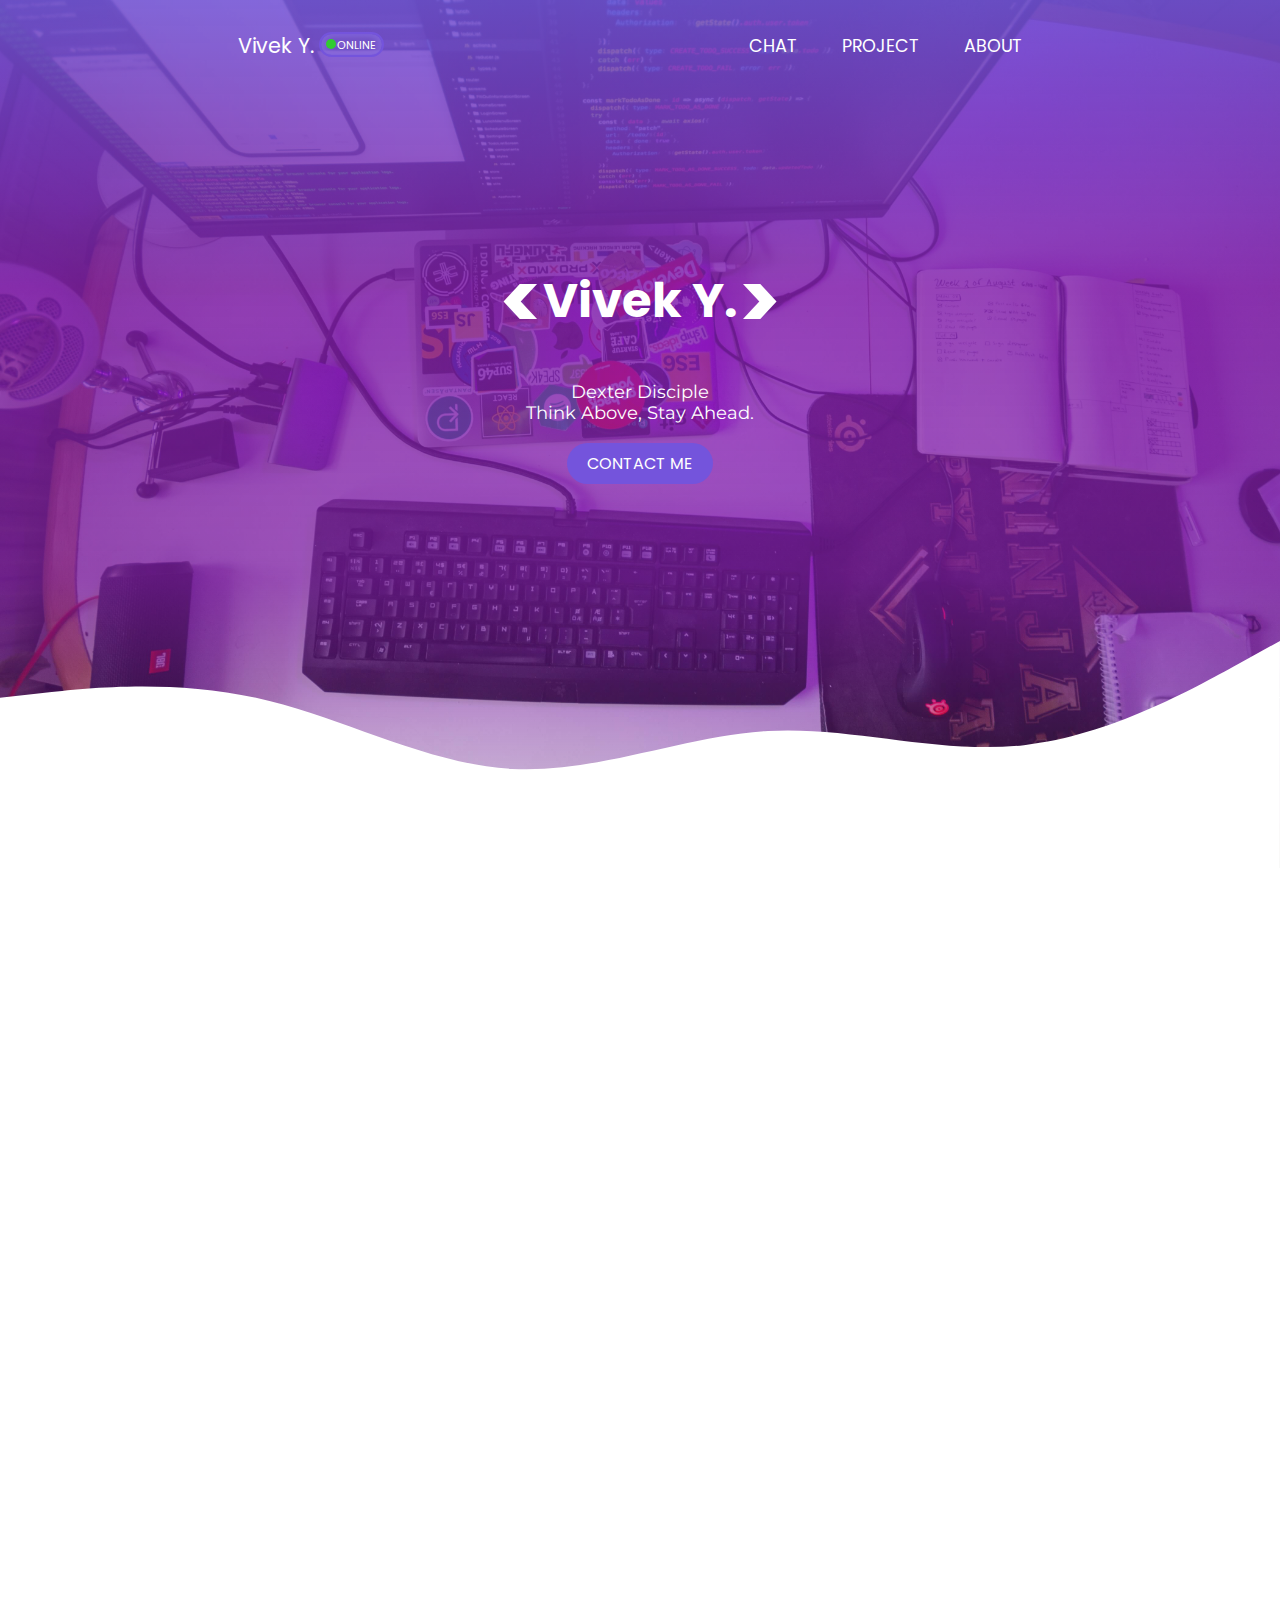
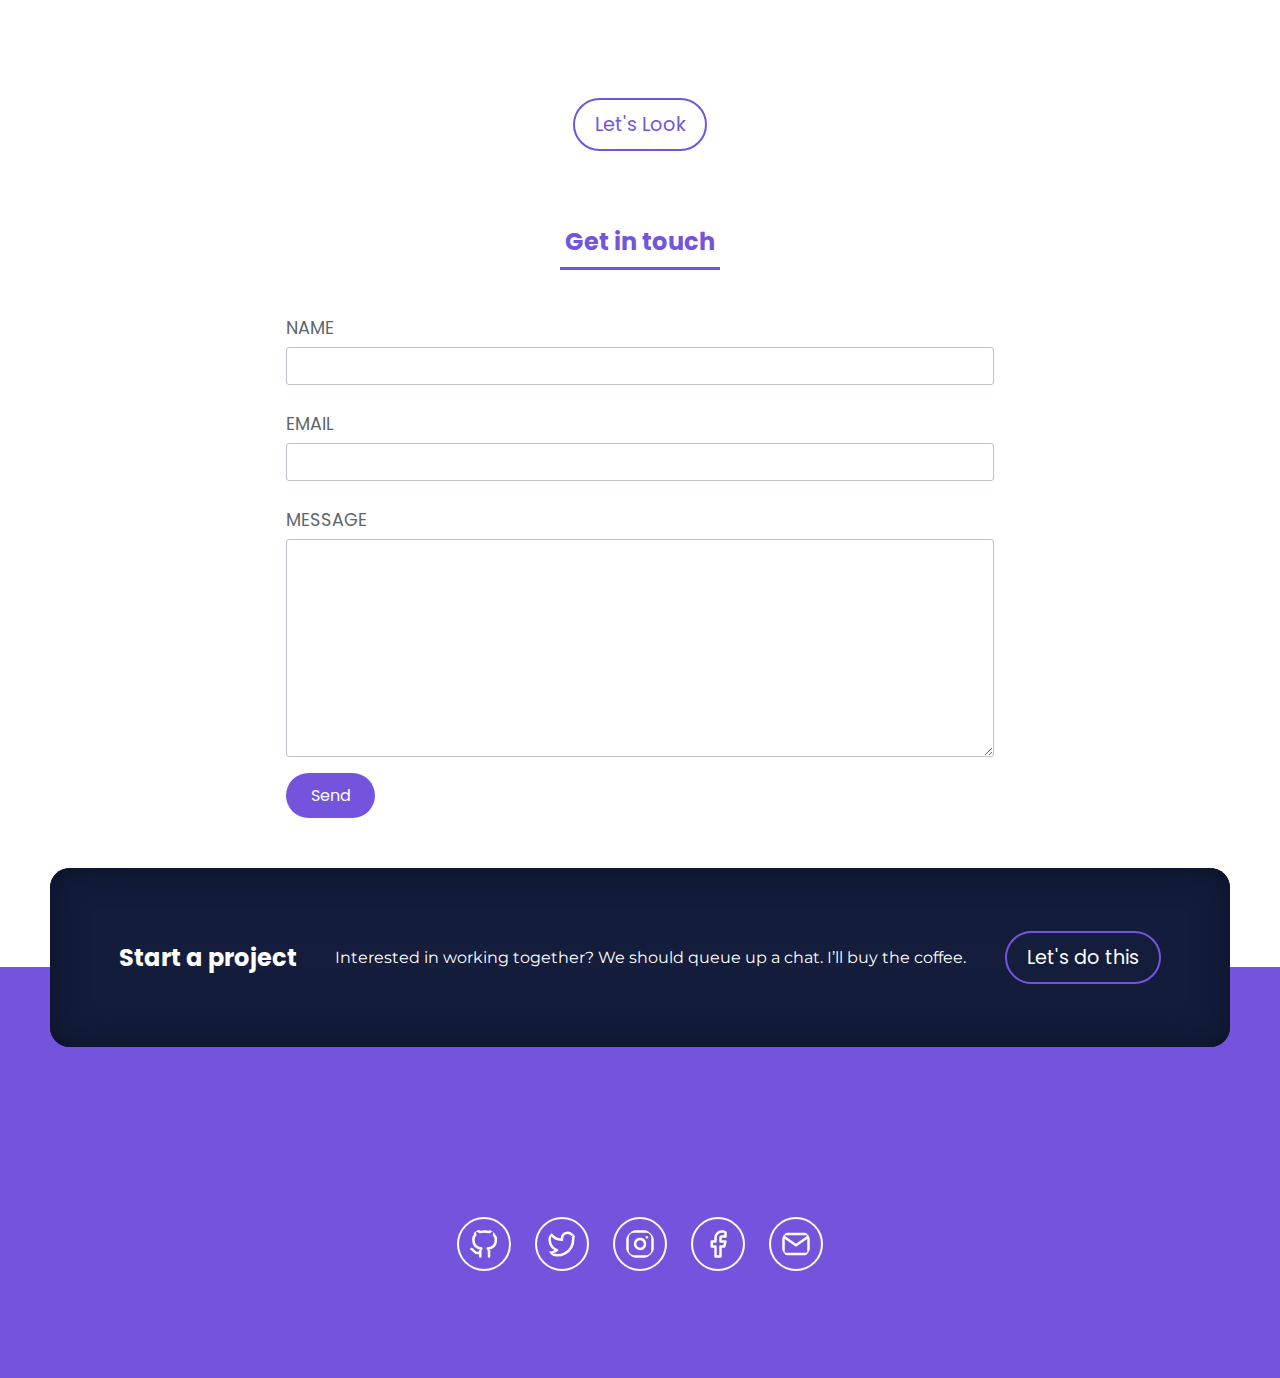
<file: index.html>
<!DOCTYPE html>
<html lang="en">
<head>
    <meta charset="UTF-8">
    <meta name="viewport" content="width=device-width, initial-scale=1.0">
    <title>Vivek Y.</title>
    <meta name="author" content="Vivek Y.">
    <meta name="description" content="Dexter Discipe - Just a side kick developer.">
    <meta name="keywords" content="vivek, dexter, dexter disciple">
    <link rel="apple-touch-icon" sizes="180x180" href="img/apple-touch-icon.png">
    <link rel="icon" type="image/png" sizes="32x32" href="img/favicon-32x32.png">
    <link rel="icon" type="image/png" sizes="16x16" href="img/favicon-16x16.png">
    <link rel="manifest" href="img/site.webmanifest">
    <meta name="msapplication-TileColor" content="#da532c">
    <meta name="theme-color" content="#ffffff">
    <script>(function(w,d,s,l,i){w[l]=w[l]||[];w[l].push({'gtm.start':
    new Date().getTime(),event:'gtm.js'});var f=d.getElementsByTagName(s)[0],
    j=d.createElement(s),dl=l!='dataLayer'?'&l='+l:'';j.async=true;j.src=
    'https://www.googletagmanager.com/gtm.js?id='+i+dl;f.parentNode.insertBefore(j,f);
    })(window,document,'script','dataLayer','GTM-P8FHMR8');</script>
    <link rel="stylesheet" href="style/index.css">
    <link rel="stylesheet" href="https://s.pageclip.co/v1/pageclip.css" media="screen">
    <link href="https://unpkg.com/aos@2.3.1/dist/aos.css" rel="stylesheet">
</head>
<body>
    <noscript><iframe src="https://www.googletagmanager.com/ns.html?id=GTM-P8FHMR8" height="0" width="0" style="display:none;visibility:hidden"></iframe></noscript>

    <div class="header">
        <nav>
            <div class="navar__left">
                <span class="navbar--title">Vivek Y.</span>
                <span class="navbar--status">ONLINE</span>
            </div>
            <span class="bar"><svg xmlns="http://www.w3.org/2000/svg" width="24" height="24" viewBox="0 0 24 24" fill="none" stroke="currentColor" stroke-width="2" stroke-linecap="round" stroke-linejoin="round" class="feather feather-menu"><line x1="3" y1="12" x2="21" y2="12"></line><line x1="3" y1="6" x2="21" y2="6"></line><line x1="3" y1="18" x2="21" y2="18"></line></svg></span>
            <div class="navbar__right">
                <a href="https://tawk.to/chat/5e22c2c8daaca76c6fcea328/default">CHAT</a>
                <a href="project/">PROJECT</a>
                <a href="#about">ABOUT</a>
            </div>
        </nav>
        <div class="header__content">
            <h2><span>&lt;</span> Vivek Y. <span>&gt;</span></h2>
            <p style="text-align: center">Dexter Disciple <br />Think Above, Stay Ahead.</p>
            <button onclick="javascript:window.location.href='#contact'">CONTACT ME</button>
        </div>
        <svg style=" display:block;" xmlns="http://www.w3.org/2000/svg" viewBox="0 0 1440 320"><path fill="#fff" fill-opacity="1" d="M0,128L48,122.7C96,117,192,107,288,128C384,149,480,203,576,208C672,213,768,171,864,165.3C960,160,1056,192,1152,181.3C1248,171,1344,117,1392,90.7L1440,64L1440,320L1392,320C1344,320,1248,320,1152,320C1056,320,960,320,864,320C768,320,672,320,576,320C480,320,384,320,288,320C192,320,96,320,48,320L0,320Z"></path></svg>
    </div>
    
    <div class="container">
        <div class="about" id="about">
            <div data-aos="fade-up"><h2>Hi, I'm Vivek. Nice to meet you.</h2></div>
            <p data-aos="fade-right">Innovative tech mind with 10 years of experience working as a computer programmer, web developer and security researcher. Capable of working with a variety of technology and software solutions, and managing databases. Valuable team member who has experience diagnosing problems and developing solutions. Extensive expertise in networking systems and working with mainframe computers. Talented leader with unique ideas and a history of successful contributions in the field.</p>
        </div>
        <div class="skills">
            <div class="section1" data-aos="fade-up"><h2>Expertise in</h2></div>
            <div class="section2">
                <img data-aos="fade-up" src="img/linux.png" alt="">
                <img data-aos="fade-down" src="img/python.png" alt="">
                <img data-aos="fade-up" src="img/android.png" alt="">
                <img data-aos="fade-down" src="img/web.png" alt="">
                <img data-aos="fade-up" src="img/eh.png" alt="">
                <img data-aos="fade-down" src="img/js.png" alt="">
                <img data-aos="fade-up" src="img/mt.png" alt="">
                <img data-aos="fade-down" src="img/space.png" alt="">
            </div>
        </div>
        <div class="project">
            <div data-aos="flip-right"><h2>Checkout my some project?</h2></div>
            <p data-aos="flip-left">All project is completed or managed by me.</p>
            <button onclick="javascript:window.location.href='project'">Let's Look</button>
        </div>
        <div class="form" id="contact">
            <form action="https://send.pageclip.co/RxoQfpYQM6u8LpHnsZLuXNVMBEOBTI0j" class="pageclip-form" method="post">
                <div class="form__header"><h2>Get in touch</h2></div>
                <div class="form-group">
                    <label style="visibility: hidden; width: 0; height: 0">Platform Name</label>
                    <input type="hidden" name="platformName" id="platformName" value="thisisvivek.ninja" />
                </div>
                <div class="form-group">
                    <label for="name">NAME</label>
                    <input type="text" name="name" id="name" value="" />
                </div>
                <div class="form-group">
                    <label for="email">EMAIL</label>
                    <input type="text" name="email" id="email" value="" />
                </div>
                <div class="form-group">
                    <label for="message">MESSAGE</label>
                    <textarea name="message" id="message" cols="30" rows="10"></textarea>
                </div>
                              
                <button type="submit" class="pageclip-form__submit">
                  <span>Send</span>
                </button>
              </form>
        </div>
        <div class="worktoghter">
            <h2>Start a project</h2>
            <p>Interested in working together? We should queue up a chat. I’ll buy the coffee.</p>
            <button onclick="javascript:window.location.href='https://tawk.to/chat/5e22c2c8daaca76c6fcea328/default'">Let's do this</button>
        </div>
    </div>
    <div class="wtbg"></div>
    <footer>
        <div class="social">
            <a href="https://github.com/heythisisvivek"><svg xmlns="http://www.w3.org/2000/svg" width="54" height="54" viewBox="0 0 24 24" fill="none" stroke="currentColor" stroke-width="2" stroke-linecap="round" stroke-linejoin="round" class="feather feather-github"><path d="M9 19c-5 1.5-5-2.5-7-3m14 6v-3.87a3.37 3.37 0 0 0-.94-2.61c3.14-.35 6.44-1.54 6.44-7A5.44 5.44 0 0 0 20 4.77 5.07 5.07 0 0 0 19.91 1S18.73.65 16 2.48a13.38 13.38 0 0 0-7 0C6.27.65 5.09 1 5.09 1A5.07 5.07 0 0 0 5 4.77a5.44 5.44 0 0 0-1.5 3.78c0 5.42 3.3 6.61 6.44 7A3.37 3.37 0 0 0 9 18.13V22"></path></svg></a>
            <a href="https://twitter.com/heythisisvivek"><svg xmlns="http://www.w3.org/2000/svg" width="54" height="54" viewBox="0 0 24 24" fill="none" stroke="currentColor" stroke-width="2" stroke-linecap="round" stroke-linejoin="round" class="feather feather-twitter"><path d="M23 3a10.9 10.9 0 0 1-3.14 1.53 4.48 4.48 0 0 0-7.86 3v1A10.66 10.66 0 0 1 3 4s-4 9 5 13a11.64 11.64 0 0 1-7 2c9 5 20 0 20-11.5a4.5 4.5 0 0 0-.08-.83A7.72 7.72 0 0 0 23 3z"></path></svg></a>
            <a href="https://www.instagram.com/heythisisvivek/"><svg xmlns="http://www.w3.org/2000/svg" width="54" height="54" viewBox="0 0 24 24" fill="none" stroke="currentColor" stroke-width="2" stroke-linecap="round" stroke-linejoin="round" class="feather feather-instagram"><rect x="2" y="2" width="20" height="20" rx="5" ry="5"></rect><path d="M16 11.37A4 4 0 1 1 12.63 8 4 4 0 0 1 16 11.37z"></path><line x1="17.5" y1="6.5" x2="17.51" y2="6.5"></line></svg></a>
            <a href="https://www.facebook.com/heythisisvivek"><svg xmlns="http://www.w3.org/2000/svg" width="54" height="54" viewBox="0 0 24 24" fill="none" stroke="currentColor" stroke-width="2" stroke-linecap="round" stroke-linejoin="round" class="feather feather-facebook"><path d="M18 2h-3a5 5 0 0 0-5 5v3H7v4h3v8h4v-8h3l1-4h-4V7a1 1 0 0 1 1-1h3z"></path></svg></a>
            <a href="mailto:thevivekworkplace@gmail.com"><svg xmlns="http://www.w3.org/2000/svg" width="54" height="54" viewBox="0 0 24 24" fill="none" stroke="currentColor" stroke-width="2" stroke-linecap="round" stroke-linejoin="round" class="feather feather-mail"><path d="M4 4h16c1.1 0 2 .9 2 2v12c0 1.1-.9 2-2 2H4c-1.1 0-2-.9-2-2V6c0-1.1.9-2 2-2z"></path><polyline points="22,6 12,13 2,6"></polyline></svg></a>
        </div>
    </footer>
    <script>
        var Tawk_API=Tawk_API||{}, Tawk_LoadStart=new Date();
        (function(){
            var s1=document.createElement("script"),s0=document.getElementsByTagName("script")[0];
            s1.async=true;
            s1.src='https://embed.tawk.to/5e22c2c8daaca76c6fcea328/default';
            s1.charset='UTF-8';
            s1.setAttribute('crossorigin','*');
            s0.parentNode.insertBefore(s1,s0);
        })();
    </script>
    <script src="https://unpkg.com/aos@2.3.1/dist/aos.js"></script>
    <script>
        AOS.init();
      </script>
    <script src="https://s.pageclip.co/v1/pageclip.js"></script>
    <script src="js/app.js"></script>
</body>
</html>
</file>
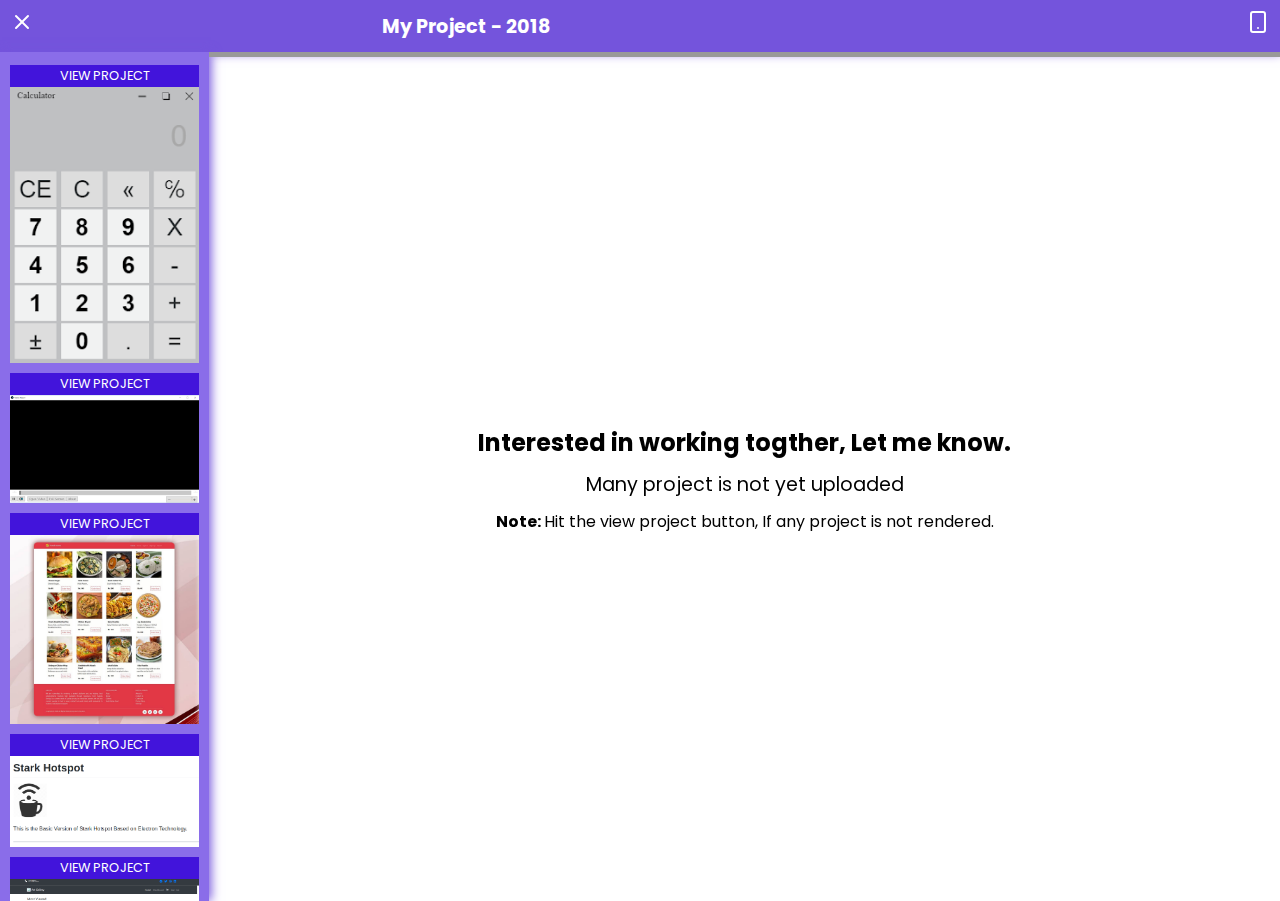
<file: project/index.html>
<!DOCTYPE html>
<html lang="en">
<head>
    <meta charset="UTF-8">
    <meta name="viewport" content="width=device-width, initial-scale=1.0">
    <title>My Project</title>
    <link rel="apple-touch-icon" sizes="180x180" href="img/apple-touch-icon.png">
    <link rel="icon" type="image/png" sizes="32x32" href="img/favicon-32x32.png">
    <link rel="icon" type="image/png" sizes="16x16" href="img/favicon-16x16.png">
    <meta name="msapplication-TileColor" content="#da532c">
    <meta name="theme-color" content="#ffffff">
    <meta name="author" content="Jake Redfield">
    <meta name="description" content="Responsive Template to increase developmenet time.">
    <meta name="keywords" content="responsive, template, css">
    <link rel="stylesheet" href="style/index.css">
    <script src="template.json"></script>
</head>
<body>
    <div class="sm__screen">
            <div class="sm__body">
                <h2>Currently we only support Desktop Screen</h2>
                <img src="img/desktop.png" alt="Desktop" />
            </div>
    </div>
    <div class="md__screen">
            <nav>
                <span class="md__nav bar" onclick="openSideBar()"><svg xmlns="http://www.w3.org/2000/svg" width="24" height="24" viewBox="0 0 24 24" fill="none" stroke="currentColor" stroke-width="2" stroke-linecap="round" stroke-linejoin="round" class="feather feather-x"><line x1="18" y1="6" x2="6" y2="18"></line><line x1="6" y1="6" x2="18" y2="18"></line></svg></span>
                <a href="" class="md__nav">My Project - 2018</a>
                <span class="md__nav demo" ></span>
                <span class="md__nav rotate" ><svg xmlns="http://www.w3.org/2000/svg" width="24" height="24" viewBox="0 0 24 24" fill="none" stroke="currentColor" stroke-width="2" stroke-linecap="round" stroke-linejoin="round" class="feather feather-smartphone"><rect x="5" y="2" width="14" height="20" rx="2" ry="2"></rect><line x1="12" y1="18" x2="12.01" y2="18"></line></svg></span>
            </nav>

            <div class="md__body">
                <div class="md__sidebar">
                        <div class="sidebar__item">
                            <script>
                                var templatesItem = 0;
                                for(templatesItem = 0; templatesItem < templates.length; templatesItem++) {
                                    document.write(`<div class="codeBtn"><button id="${templates[templatesItem]["project_link"]}" onclick="viewbtn(this.id)" class="viewbtn" type="button">VIEW PROJECT</button></div><img id="${templates[templatesItem]["project_link"]}" onclick="changeFrame(this.id)" src="${templates[templatesItem]["img"]}" alt="${templates[templatesItem]["project_name"]}">`);
                                }
                            </script>
                            <div style="height: 10px"></div>
                        </div>
                </div>
                <div class="md__content">
                    <iframe id="iframe" class="iframe--md" src="template/" frameborder="0"></iframe>
                </div>
            </div>
    </div>

    <!-- Scripts -->
    <script src="js/app.js"></script>
</body>
</html>
</file>
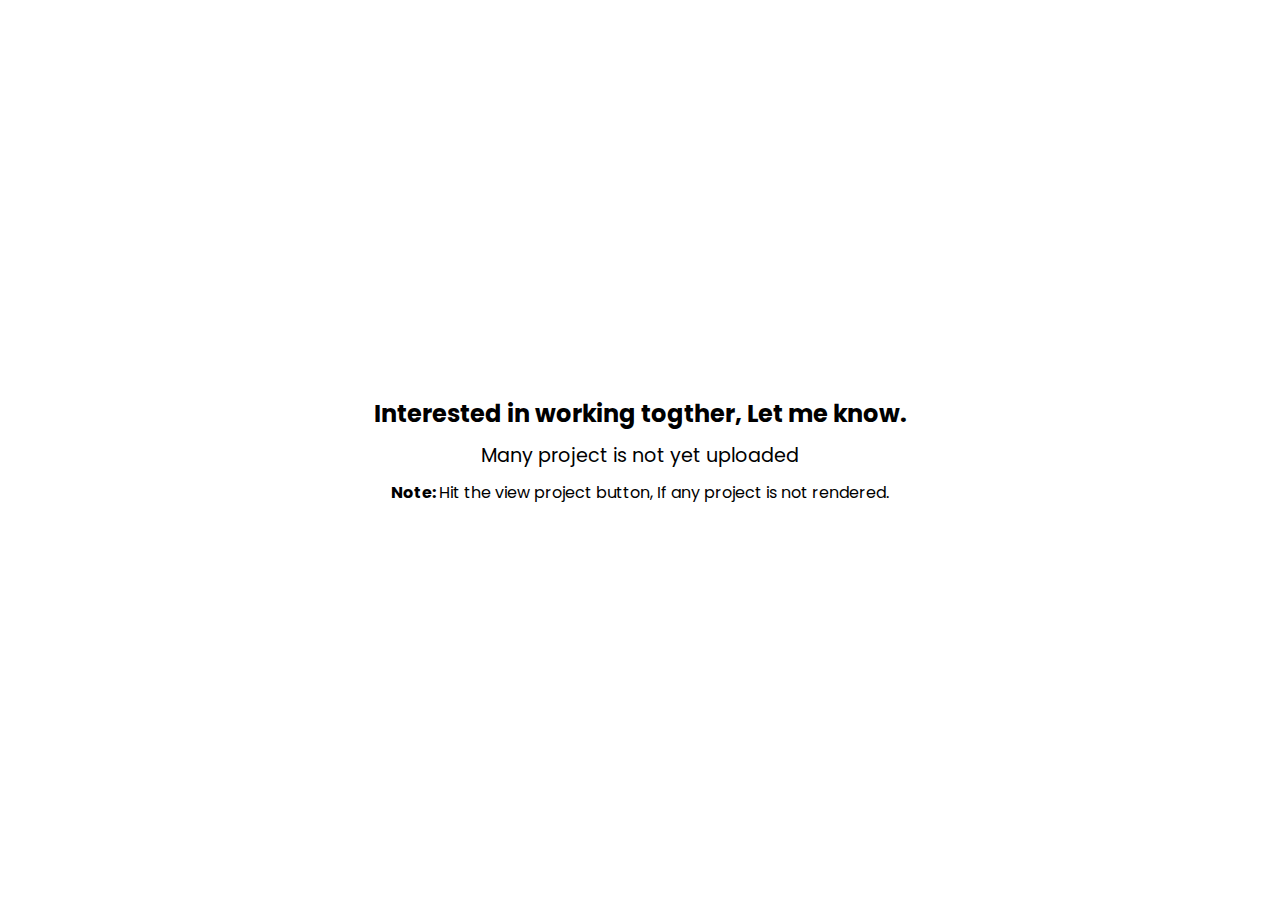
<file: project/template/index.html>
<!DOCTYPE html>
<html lang="en">
<head>
    <meta charset="UTF-8">
    <meta name="viewport" content="width=device-width, initial-scale=1.0">
    <title>Document</title>
    <style>
        @import url('https://fonts.googleapis.com/css2?family=Poppins&display=swap');

        * {
            margin: 0;
            padding: 0;
            box-sizing: border-box;
            scroll-behavior: smooth;
            font-family: 'Poppins', sans-serif;
        }

        h2 {
            top: 50%;
            right: 50%;
            text-align: center;
            position: absolute;
            transform: translate(50%, -50%);
        }
    </style>
</head>
<body>
    <h2>
        Interested in working togther, Let me know.
        <p style="font-size: 1.2rem; font-weight: normal;padding-top: 10px; padding-bottom: 10px; ">Many project is not yet uploaded</p>
        <p style="font-size: 1rem; font-weight: normal;"><strong>Note: </strong>Hit the view project button, If any project is not rendered.</p>
    </h2>
</body>
</html>
</file>
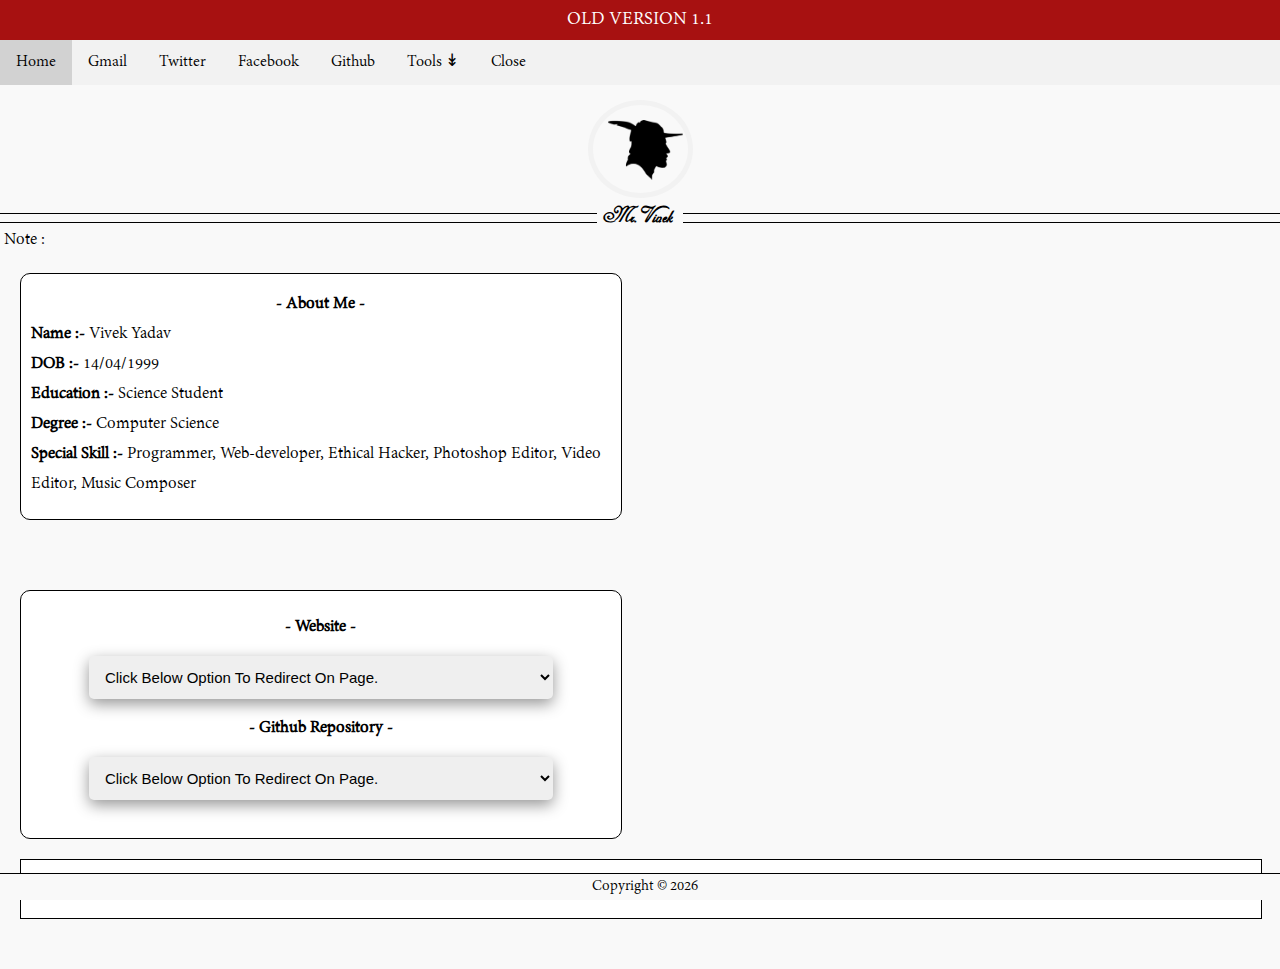
<file: old/Update/V1.0/index.html>
<!--
		//////////////////////////////////////////////
	   //////////////////////////////////////////////
      ///////  So, you are watching my source //////
     //////code it "ok" that not any problem //////
	////// but if you have something differe//////
   //////nt in your mind then go to hell   //////
  //////////////////////////////////////////////
 //////////////////////////////////////////////
-->
<!--
__________________________________________________
__________________¶¶¶¶¶¶¶¶¶¶¶¶¶¶__________________
______________¶¶¶¶_____________¶¶¶¶¶______________
___________¶¶¶_____________________¶¶¶¶___________
________¶¶¶¶__________________________¶¶¶_________
_______¶¶_______________________________¶¶¶_______
______¶¶__________________________________¶¶______
____¶¶_____________________________________¶¶_____
____¶________________________________________¶____
___¶¶________________________________________¶¶___
__¶¶_____________¶¶¶__________________________¶___
___¶___________¶¶_____________________________¶¶__
___¶___________¶________________¶¶¶___________¶¶__
___¶_____¶¶_¶¶_¶¶¶¶¶_¶____________¶¶¶__________¶__
___¶_________¶___¶¶¶¶¶¶¶¶¶¶¶¶______¶¶¶_________¶__
___¶¶______¶¶¶¶___¶¶¶¶¶¶¶¶¶¶¶¶¶¶____¶¶¶_¶¶____¶¶¶_
___¶¶____¶¶¶¶¶¶___¶¶¶¶¶¶¶¶¶¶¶¶¶¶¶¶__¶¶¶¶¶¶¶¶__¶¶__
___¶____¶¶¶¶¶¶¶____¶¶¶¶¶¶¶¶¶¶¶¶¶¶¶__¶¶¶¶¶¶¶¶¶¶¶___
__¶¶___¶¶¶¶¶¶¶¶____¶¶¶¶¶¶¶¶¶¶¶¶¶¶__¶¶¶¶¶¶¶¶¶¶¶¶___
____¶¶¶¶¶¶¶¶¶¶______¶¶¶¶¶¶¶¶¶¶¶¶¶__¶¶¶¶¶¶¶¶¶¶¶____
______¶¶¶¶¶¶¶___¶¶_____¶¶¶¶¶¶¶¶¶____¶¶¶¶¶¶¶¶¶¶____
______¶__¶¶¶____¶¶¶___________________¶¶¶¶¶¶¶_____
_____¶¶________¶¶¶¶¶¶__¶________________¶¶¶_______
_____¶¶______¶¶¶____¶¶¶¶______________¶¶¶¶________
______¶¶______¶_______¶¶_________¶¶¶¶¶¶¶¶¶________
_______¶¶¶¶¶_______________¶_¶¶¶¶¶¶¶¶¶¶¶¶¶________
___________¶¶¶____¶¶¶¶_¶¶_¶¶¶___¶¶¶¶¶___¶¶________
____________¶¶¶¶¶_¶__¶¶_¶_¶_¶____¶¶_____¶_________
_____________¶_____________¶¶_____¶_____¶_________
______________¶¶¶¶¶_¶¶¶¶¶¶________¶¶____¶_________
____________________¶¶¶¶¶¶_________¶____¶_________
_____________________¶¶_¶¶_________¶¶___¶¶________
______________________¶¶¶¶¶_________¶____¶________
_______________________¶¶¶¶¶_______¶¶____¶¶_______
_______________________¶¶¶¶¶______¶_¶_____¶_______
_______________________¶_¶¶¶_____¶__¶¶____¶_______
_______________________¶¶¶¶¶____¶¶__¶¶___¶________
_______________________¶¶¶¶¶__¶¶¶__¶¶___¶_________
________________________¶¶¶¶¶¶¶__¶¶¶___¶¶_________
_________________________¶¶_____¶¶¶____¶__________
____________________________¶¶¶¶______¶___________
______________________________¶¶_____¶¶___________
_______________________________¶¶¶¶¶¶¶____________
__________________________________________________
-->
<!DOCTYPE html>
<html lang="en-US">

<head>
  <meta charset="UTF-8" />
  <title>Hover Mouse Here, Yes I Am The Vivek, The More Then You Think.</title>
  <link rel="icon" href="images/index/title.png" type="image/png" />
  <meta name="viewport" content="width=device-width, initial-scale=1" />
  <meta name="description" content="This is just a simple page, Where i wrote something unusual.">
  <meta name="keywords" content="vivek, github, page" />
  <meta name="author" content="Mr. Vivek" />
  <link rel="stylesheet" href="css/index.css" type="text/css" />
</head>

<body>
  <div class="versionone">
    OLD VERSION 1.1
  </div>
  <div class="topnav" id="myTopnav">
    <a href="#" class="active" onclick="alert('You Already on Home Page.')">Home</a>
    <a href="https://plus.google.com/u/0/103686843910715347387" target="_blank">Gmail</a>
    <a href="https://twitter.com/heythisisvivek" target="_blank">Twitter</a>
    <a href="https://www.facebook.com/heythisisvivek" target="_blank">Facebook</a>
    <a href="https://github.com/heythisisvivek" target="_blank">Github</a>
    <div class="dropdown">
      <div class="dropbtn">Tools
        <i>&#8609;</i>
      </div>
      <div class="dropdown-content">
        <a href="tools\QR Code Generator\index.html">QR Scanner</a>
      </div>
    </div>
    <a href="#" onclick="window.open('https://google.com','_self')" class="close_btn">Close</a>
    <a href="javascript:void(0);" style="font-size:15px;" class="icon" onclick="myFunction()">&#9776;</a>
  </div>
  <header title="It's Me Bro">
    <img src="images/index/profile.png">
  </header>
  <div class="git-title-con" title="You Call Me Like This">
    <h1 class="git-title-h1"><span class="git-title">Mr. Vivek</span></h1>
  </div>
  <section class="git-sec-left" title="This Is What I Am">
    <span>
      <h2 class="git-sec-left-about"><span style="font-weight: bold">- About Me -</span></h2>
    </span>
    <ul>
      <li><span style="font-weight: bold">Name :-</span> Vivek Yadav</li>
      <li><span style="font-weight: bold">DOB :-</span> 14/04/1999</li>
      <li><span style="font-weight: bold">Education :-</span> Science Student</li>
      <li><span style="font-weight: bold">Degree :-</span> Computer Science</li>
      <li><span style="font-weight: bold">Special Skill :-</span> Programmer, Web-developer, Ethical Hacker, Photoshop
        Editor, Video Editor, Music Composer</li>
    </ul>
  </section>
  <aside class="git-sec-right">
    <div style="font-weight: bold">- Website -</div>
    <select class="git-sel-website" onchange="window.open(this.value,'_blank')">
      <option style="display: none" value="#">Click Below Option To Redirect On Page.</option>
      <option style="color: blue" value="https://heythisisjake.blogspot.com/">My Blog</option>
      <option style="color: blue" value="https://www.offerflix.com/">Offerflix</option>
      <option style="color: blue" value="http://thisisjake.tk/GoogleDrive/index.php">Save2Drive</option>
      <option style="color: blue" value="http://thisisjake.tk/shortner/index.php">Shortner</option>
    </select>
    <div style="font-weight: bold">- Github Repository -</div>
    <select class="git-sel-website" onchange="window.open(this.value,'_blank')">
      <option style="display: none" value="#">Click Below Option To Redirect On Page.</option>
      <option style="color: blue" value="https://github.com/heythisisvivek/Stark-Hotspot">Stark-Hotspot</option>
      <option style="color: blue" value="https://github.com/heythisisvivek/classical-loader">Classic Loader</option>
      <option style="color: blue" value="https://github.com/heythisisvivek/html5vibration">HTML5Vibration</option>
    </select>
  </aside>
  <span class="git-sec-desc-title">Note :</span>
  <div class="git-sec-desc">
    This Page Include Information About Me and My Website in which i am currently working on.
  </div>
  <footer>
    Copyright <sup>&copy;</sup>
    <script>
      document.write(new Date().getFullYear())
    </script>
  </footer>
  <script src="js/index.js"></script>
</body>

</html>
</file>
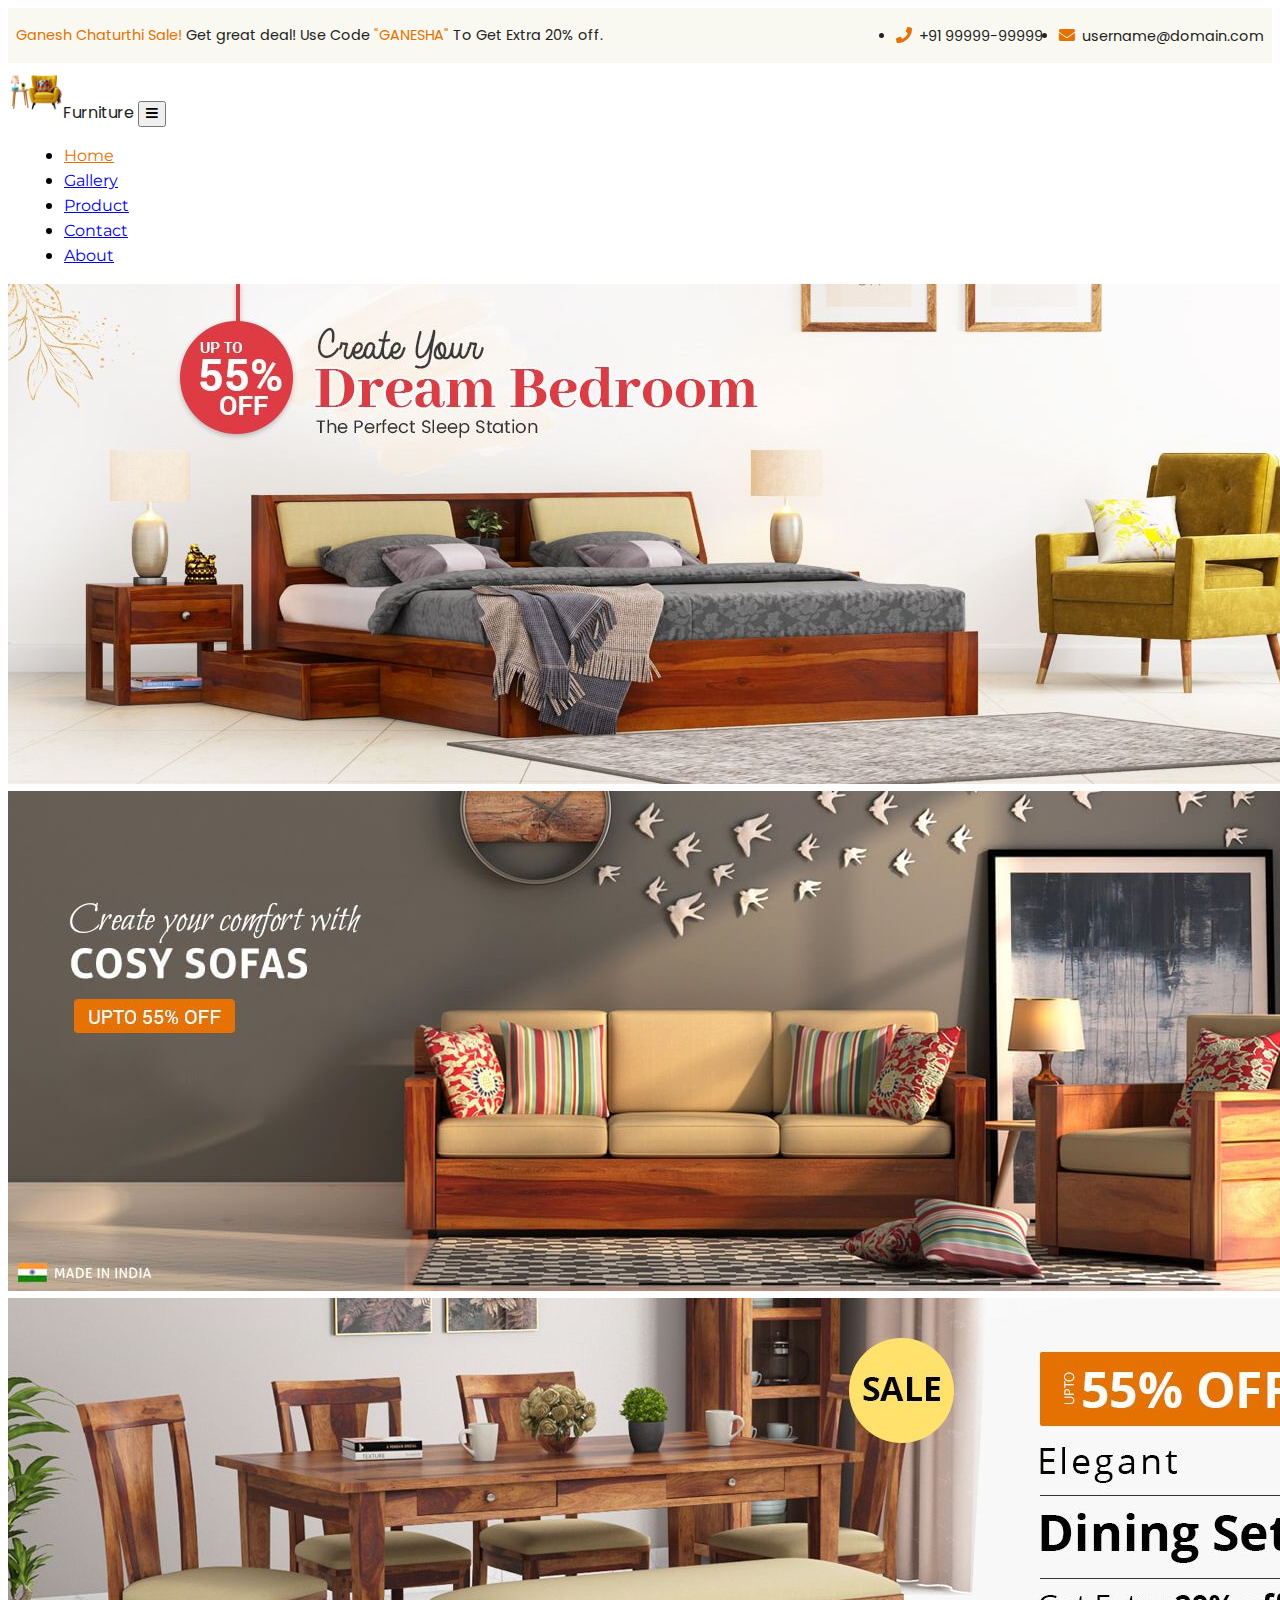
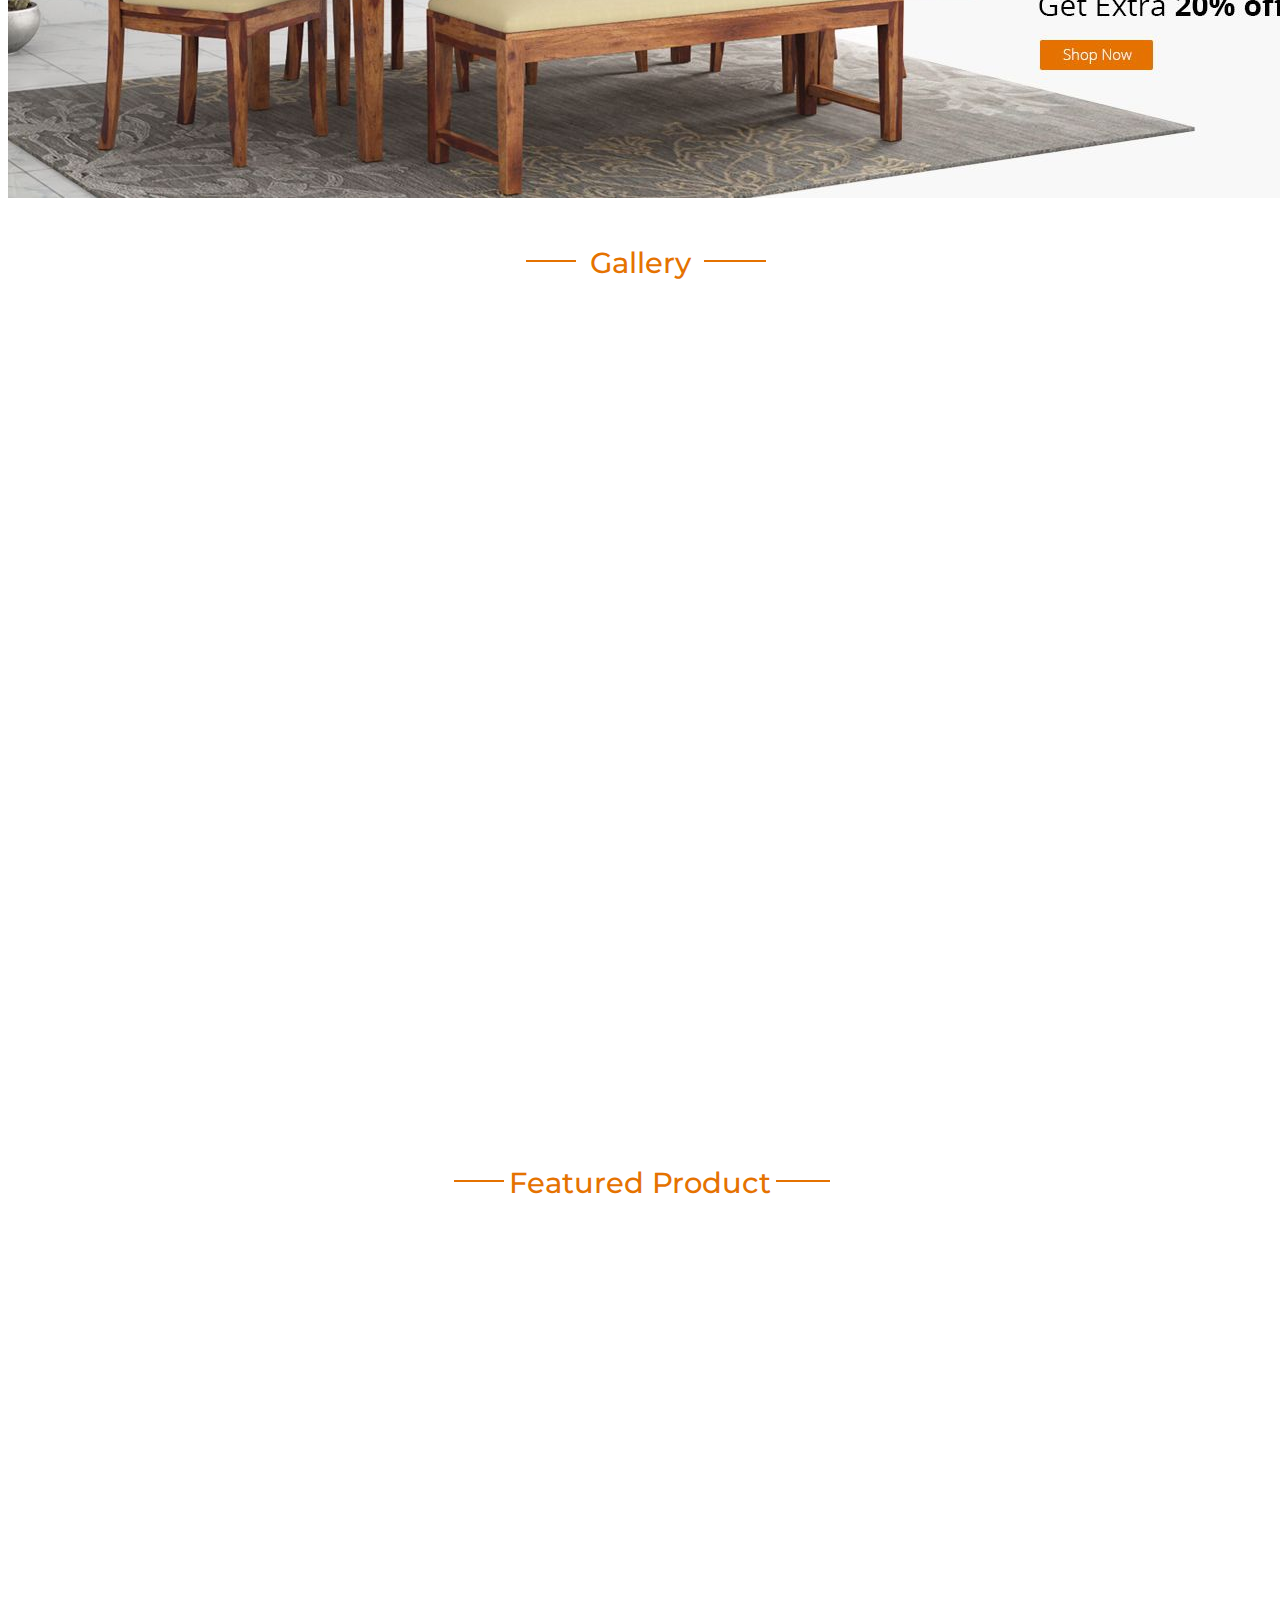
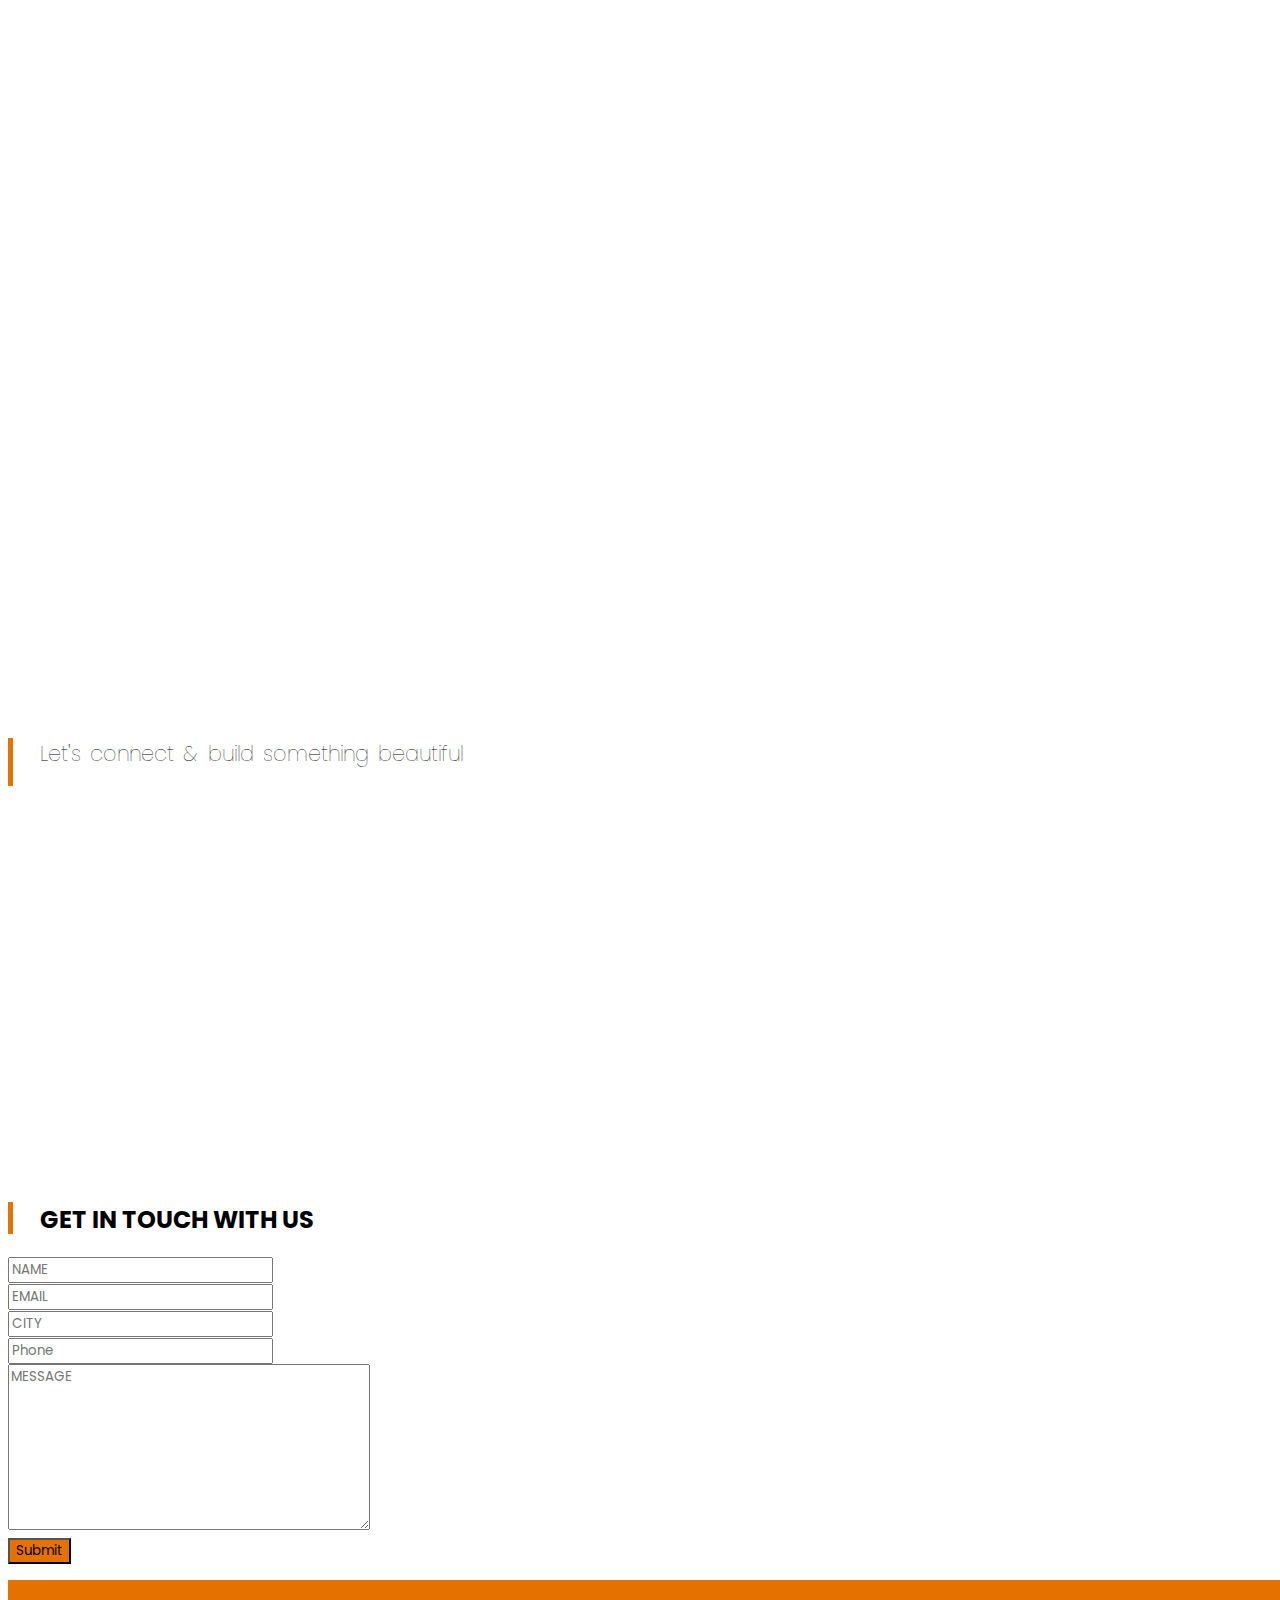
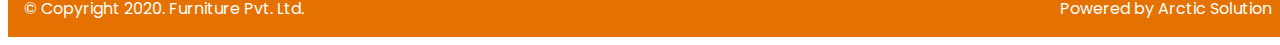
<file: project/template/Furniture/index.html>
<!DOCTYPE html>
<html lang="en">
<head>
    <meta charset="UTF-8">
    <meta name="viewport" content="width=device-width, initial-scale=1, shrink-to-fit=no">
    <title>Furniture</title>
    <link rel="apple-touch-icon" sizes="180x180" href="assets/images/apple-touch-icon.png">
    <link rel="icon" type="image/png" sizes="32x32" href="assets/images/favicon-32x32.png">
    <link rel="icon" type="image/png" sizes="16x16" href="assets/images/favicon-16x16.png">
    <link rel="manifest" href="assets/images/site.webmanifest">
    <link rel="mask-icon" href="assets/images/safari-pinned-tab.svg" color="#5bbad5">
    <meta name="msapplication-TileColor" content="#da532c">
    <meta name="theme-color" content="#ffffff">
    <link rel="stylesheet" href="https://stackpath.bootstrapcdn.com/bootstrap/4.5.0/css/bootstrap.min.css" integrity="sha384-9aIt2nRpC12Uk9gS9baDl411NQApFmC26EwAOH8WgZl5MYYxFfc+NcPb1dKGj7Sk" crossorigin="anonymous">
    <link rel="stylesheet" href="https://cdnjs.cloudflare.com/ajax/libs/font-awesome/5.14.0/css/all.min.css" />
    <link href="https://unpkg.com/aos@2.3.1/dist/aos.css" rel="stylesheet">
    <link rel="stylesheet" href="assets/style/index.css">
</head>
<body>

    <div class="goToTop">&#9650;</div>

    <div class="topBar">
        <div class="topBar__left">
            <span>Ganesh Chaturthi Sale!</span> Get great deal! Use Code <span>"GANESHA"</span> To Get Extra 20% off.
        </div>
        <div class="topBar__right">
                <ul class="list-unstyled">
                    <li class="list-item"><span class="fa fa-phone"></span> +91 99999-99999</li>
                    <li class="list-item"><span class="fa fa-envelope"></span> username@domain.com</li>
                </ul>
        </div>
    </div>

    <nav class="navbar navbar-expand-lg navbar-light custom-navbar">
        <span class="navbar-brand d-flex align-items-center"><img class="mr-1" src="assets/images/android-chrome-512x512.png" width=55 height=55 alt="Furniture">Furniture</span>
        <button class="navbar-toggler" type="button" data-toggle="collapse" data-target="#navBar" aria-controls="navBar" aria-expand="false" aria-label="Navigation">
            <span class="fa fa-bars"></span>
        </button>
        <div class="collapse navbar-collapse" id="navBar">
            <ul class="navbar-nav ml-auto text-center">
                <li class="nav-item active"><a href="" class="nav-link">Home</a></li>
                <li class="nav-item"><a href="#gallery" class="nav-link">Gallery</a></li>
                <li class="nav-item"><a href="#product" class="nav-link">Product</a></li>
                <li class="nav-item"><a href="#contact" class="nav-link">Contact</a></li>
                <li class="nav-item"><a href="#about" class="nav-link">About</a></li>
            </ul>
        </div>
    </nav>

    <div id="carouselExampleControls" class="carousel slide" data-ride="carousel" data-interval="4000" style="height: auto">
        <div class="carousel-inner">
          <div class="carousel-item active">
            <img class="d-block w-100" src="assets/images/banner1.jpg" alt="First slide">
          </div>
          <div class="carousel-item">
            <img class="d-block w-100" src="assets/images/banner2.jpg" alt="Second slide">
          </div>
          <div class="carousel-item">
            <img class="d-block w-100" src="assets/images/banner3.jpg" alt="Third slide">
          </div>
        </div>
        <a class="carousel-control-prev" href="#carouselExampleControls" role="button" data-slide="prev">
          <span class="carousel-control-prev-icon" aria-hidden="true"></span>
          <span class="sr-only">Previous</span>
        </a>
        <a class="carousel-control-next" href="#carouselExampleControls" role="button" data-slide="next">
          <span class="carousel-control-next-icon" aria-hidden="true"></span>
          <span class="sr-only">Next</span>
        </a>
      </div>

<div class="container">

    <div class="gallery" id="gallery">
        <div class="gallery__header">
            <h2>Gallery</h2>
        </div>
        <div class="gallery__body">
            <div class="gallery--content" data-aos="fade-right">
                <img src="assets/images/gallery1.jpg" alt="">
                <div class="gallery--tag">
                    <div>CLASSIC</div>
                    <div>BEDS</div>
                </div>
            </div>
            <div class="gallery--content" data-aos="fade-left">
                <img src="assets/images/gallery2.jpg" alt="">
                <div class="gallery--tag">
                    <div>MODERN</div>
                    <div>DINNING SETS</div>
                </div>
            </div>
        </div>
        <div class="gallery__body">
            <div class="gallery--content" data-aos="fade-left">
                <img src="assets/images/gallery3.jpg" alt="">
                <div class="gallery--tag">
                    <div>CLASSIC</div>
                    <div>DRESSING TABLES</div>
                </div>
            </div>
            <div class="gallery--content" data-aos="fade-down">
                <img src="assets/images/gallery4.jpg" alt="">
                <div class="gallery--tag">
                    <div>MODERN</div>
                    <div>SOFA COLLECTION</div>
                </div>
            </div>
            <div class="gallery--content" data-aos="fade-right">
                <img src="assets/images/gallery5.jpg" alt="">
                <div class="gallery--tag">
                    <div>CLASSY</div>
                    <div>HOME DECOR ITEMS</div>
                </div>
            </div>
        </div>
    </div>

    <div class="product" id="product">
        <div class="product__header">
            <h2>Featured Product</h2>
        </div>
        <div class="row">
            <div class="col-md-3">
                <div class="card" data-aos="flip-left">
                    <img src="assets/images/product1.jpg" alt="">
                    <div class="card-body">
                        <div class="card-title">
                            Solid sheesham wood sofa cum bed
                        </div>
                        <div class="card-text">
                            <span>&#8377; 42,499</span>
                            <span class="text-muted">&#8377; 77,999</span>
                        </div>
                    </div>
                </div>
            </div>
            <div class="col-md-3">
                <div class="card" data-aos="flip-left">
                    <img src="assets/images/product2.jpg" alt="">
                    <div class="card-body">
                        <div class="card-title">
                            Solid sheesham wood sofa cum bed
                        </div>
                        <div class="card-text">
                            <span>&#8377; 29,989</span>
                            <span class="text-muted">&#8377; 51,099</span>
                        </div>
                    </div>
                </div>
            </div>
            <div class="col-md-3">
                <div class="card" data-aos="flip-left">
                    <img src="assets/images/product3.jpg" alt="">
                    <div class="card-body">
                        <div class="card-title">
                            Solid sheesham wood sofa cum bed
                        </div>
                        <div class="card-text">
                            <span>&#8377; 41,999</span>
                            <span class="text-muted">&#8377; 68,999</span>
                        </div>
                    </div>
                </div>
            </div>
            <div class="col-md-3">
                <div class="card" data-aos="flip-left">
                    <img src="assets/images/product4.jpg" alt="">
                    <div class="card-body">
                        <div class="card-title">
                            Solid sheesham wood sofa cum bed
                        </div>
                        <div class="card-text">
                            <span>&#8377; 19,898</span>
                            <span class="text-muted">&#8377; 34,999</span>
                        </div>
                    </div>
                </div>
            </div>
        </div>
    </div>

    <div class="customproduct" id="product" data-aos="fade-up">
        <img src="assets/images/customwork.jpg" alt="">
    </div>

    <div class="about" id="about">
        <div class="row">
            <div class="about__header col-md-4" data-aos="fade-left">
                <img class="img-fluid" src="assets/images/android-chrome-512x512.png" alt="">
            </div>
            <div class="about__body col-md-8" data-aos="fade-right">
                <div class="about--title">
                    About
                </div>
                <div class="about--content">
                    <p>We conceptualize and create each piece of furniture from scratch to match individual parameters. This allows us to bring you furniture you can’t find anywhere else, created with tenacious expertise and at values that will amaze you.</p>
                    <p>We believe in developing finest product then all over the world. Try everyday to improve our product. so, our custom thrust the product we have.</p>
                </div>
            </div>
        </div>
    </div>
    
    <div class="contact" id="contact">
        <div class="row">
            <div class="contact--left col-md-4 order-2 order-md-1">
                <h2>Let's connect & build something beautiful</h2>
                <div class="contact--contact" data-aos="flip-down">
                    <h5 class="text-muted">Get in touch with us.</h5>
                    <p><span class="fa fa-phone"></span> +91 99999-99999</p>
                    <p><span class="fa fa-envelope"></span> username@domain.com</p>
                </div>
                <div class="contact--address" data-aos="flip-left">
                    <h5 class="text-muted">Mumbai</h5>
                    <p>xxxx xxxx xxxx xxxx</p>
                    <p>xxxx xxxx xxxx xxxx</p>
                </div>
                <div class="contact--social" data-aos="flip-down">
                    <h5 class="text-muted">Social</h5>
                    <ul class="list-unstyled contact__social">
                        <li class="list-item"><svg xmlns="http://www.w3.org/2000/svg" width="24" height="24" viewBox="0 0 24 24" fill="none" stroke="currentColor" stroke-width="2" stroke-linecap="round" stroke-linejoin="round" class="feather feather-facebook"><path d="M18 2h-3a5 5 0 0 0-5 5v3H7v4h3v8h4v-8h3l1-4h-4V7a1 1 0 0 1 1-1h3z"></path></svg></li>
                        <li class="list-item"><svg xmlns="http://www.w3.org/2000/svg" width="24" height="24" viewBox="0 0 24 24" fill="none" stroke="currentColor" stroke-width="2" stroke-linecap="round" stroke-linejoin="round" class="feather feather-instagram"><rect x="2" y="2" width="20" height="20" rx="5" ry="5"></rect><path d="M16 11.37A4 4 0 1 1 12.63 8 4 4 0 0 1 16 11.37z"></path><line x1="17.5" y1="6.5" x2="17.51" y2="6.5"></line></svg></li>
                        <li class="list-item"><svg xmlns="http://www.w3.org/2000/svg" width="24" height="24" viewBox="0 0 24 24" fill="none" stroke="currentColor" stroke-width="2" stroke-linecap="round" stroke-linejoin="round" class="feather feather-twitter"><path d="M23 3a10.9 10.9 0 0 1-3.14 1.53 4.48 4.48 0 0 0-7.86 3v1A10.66 10.66 0 0 1 3 4s-4 9 5 13a11.64 11.64 0 0 1-7 2c9 5 20 0 20-11.5a4.5 4.5 0 0 0-.08-.83A7.72 7.72 0 0 0 23 3z"></path></svg></li>
                        <li class="list-item"><svg xmlns="http://www.w3.org/2000/svg" width="24" height="24" viewBox="0 0 24 24" fill="none" stroke="currentColor" stroke-width="2" stroke-linecap="round" stroke-linejoin="round" class="feather feather-mail"><path d="M4 4h16c1.1 0 2 .9 2 2v12c0 1.1-.9 2-2 2H4c-1.1 0-2-.9-2-2V6c0-1.1.9-2 2-2z"></path><polyline points="22,6 12,13 2,6"></polyline></svg></li>
                    </ul>
                </div>
            </div>
            <div class="contact--right col-md-8 order-1 order-md-2">
                <form action="">
                    <h2>GET IN TOUCH WITH US</h2>
                    <div class="row">
                        <div class="col-md-6">
                            <div class="form-group">
                                <label for="name" class="sr-only">Name</label>
                                <input type="text" class="form-control" id="name" placeholder="NAME" />
                            </div>
                        </div>
                        <div class="col-md-6">
                            <div class="form-group">
                                <label for="name" class="sr-only">Name</label>
                                <input type="text" class="form-control" id="name" placeholder="EMAIL" />
                            </div>
                        </div>
                    </div>
                    <div class="row">
                        <div class="col-md-6">
                            <div class="form-group">
                                <label for="city" class="sr-only">City</label>
                                <input type="text" class="form-control" id="city" placeholder="CITY" />
                            </div>
                        </div>
                        <div class="col-md-6">
                            <div class="form-group">
                                <label for="phone" class="sr-only">Phone</label>
                                <input type="text" class="form-control" id="phone" placeholder="Phone" />
                            </div>
                        </div>
                    </div>
                    <div class="form-group">
                        <label for="message" class="sr-only">Message</label>
                        <textarea class="form-control" name="" id="message" cols="30" rows="8" placeholder="MESSAGE"></textarea>
                    </div>
                    <div class="form-group">
                        <input type="submit" class="btn btn-warning text-light" />
                    </div>
                </form>
            </div>
        </div>  
    </div>

</div>

<footer>
    <div class="footer__left">&copy; Copyright 2020. Furniture Pvt. Ltd.</div>
    <div class="footer__right">Powered by Arctic Solution</div>
</footer>

    <script src="assets/js/index.js"></script>
    <script src="https://unpkg.com/aos@2.3.1/dist/aos.js"></script>
    <script>
        AOS.init({
            offset: 150,
            duration: 1000
        });
    </script>
    <script src="https://code.jquery.com/jquery-3.5.1.slim.min.js" integrity="sha384-DfXdz2htPH0lsSSs5nCTpuj/zy4C+OGpamoFVy38MVBnE+IbbVYUew+OrCXaRkfj" crossorigin="anonymous"></script>
    <script src="https://cdn.jsdelivr.net/npm/popper.js@1.16.0/dist/umd/popper.min.js" integrity="sha384-Q6E9RHvbIyZFJoft+2mJbHaEWldlvI9IOYy5n3zV9zzTtmI3UksdQRVvoxMfooAo" crossorigin="anonymous"></script>
    <script src="https://stackpath.bootstrapcdn.com/bootstrap/4.5.0/js/bootstrap.min.js" integrity="sha384-OgVRvuATP1z7JjHLkuOU7Xw704+h835Lr+6QL9UvYjZE3Ipu6Tp75j7Bh/kR0JKI" crossorigin="anonymous"></script>
</body>
</html>
</file>
<file: style/index.css>
@import url('https://fonts.googleapis.com/css2?family=Caveat&family=Montserrat&family=Poppins&family=Roboto&family=Ubuntu&family=Maven+Pro&display=swap');
* {
  margin: 0;
  padding: 0;
  box-sizing: border-box;
  scroll-behavior: smooth;
  font-family: 'Poppins', sans-serif;
  -webkit-tap-highlight-color: rgba(0, 0, 0, 0);
  -moz-tap-highlight-color: rgba(0, 0, 0, 0); }

::-webkit-scrollbar {
  width: 10px;
  background-color: #dfdfdf; }

::-webkit-scrollbar-thumb {
  background-color: #7454dc; }

a {
  text-decoration: none; }

p {
  font-family: 'Montserrat', sans-serif;
}

.displayNavFlex {
  display: flex !important;
  animation: showNavAnimation 250ms ease-in-out both; }

@keyframes showNavAnimation {
  from {
    opacity: 0; }
  to {
    opacity: 1; } }
.header {
  background: linear-gradient(#7454dcda, rgba(132, 30, 172, 0.788), rgba(132, 30, 172, 0.688), rgba(132, 30, 172, 0)), url("../img/desk.jpg");
  background-size: cover; }
  .header nav {
    display: flex;
    color: #FFF;
    padding: 30px;
    font-size: 1.1rem;
    flex-wrap: wrap;
    user-select: none;
    align-items: center;
    justify-content: space-around; }
    .header nav .navbar--title {
      font-size: 1.3rem; }
    .header nav .navbar--status {
      color: #FFF;
      width: 65px;
      height: 25px;
      transition: .2s;
      cursor: pointer;
      text-align: right;
      margin-left: 5px;
      margin-top: 2px;
      font-size: 0.7rem;
      position: absolute;
      padding-top: 3px;
      padding-right: 6px;
      border-radius: 50px;
      border: 2px solid #7454dc;
      box-shadow: inset 0 0 2px #7454dc, inset 0 0 8px 2px #896fdf; }
      .header nav .navbar--status:before {
        top: 5px;
        left: 5px;
        content: "";
        width: 10px;
        height: 10px;
        position: absolute;
        border-radius: 100%;
        background: #31cc31;
        animation: changestatus 2s infinite ease-in-out; }
@keyframes changestatus {
  0% {
    box-shadow: 0 0 15px 0 #23da23; }
  100% {
    box-shadow: 0 0 2px white; } }
      .header nav .navbar--status:hover {
        color: #222;
        background: #ffffa6; }
    .header nav .bar {
      display: none;
      cursor: pointer; }
    .header nav .navbar__right {
      text-align: center; }
      .header nav .navbar__right a {
        outline: 0;
        color: #FFF;
        padding: 10px 20px; }
        .header nav .navbar__right a:hover {
          color: #c9c8c8;
          border-bottom: 2px solid #fff; }
  .header .header__content {
    color: #FFF;
    display: flex;
    align-items: center;
    flex-direction: column;
    justify-content: center;
    padding-top: 150px;
    padding-bottom: 100px; }
    .header .header__content h2 {
      display: flex;
      cursor: pointer;
      font-size: 3rem;
      align-items: center; }
      .header .header__content h2 span {
        font-size: 5rem;
        transition: .5s; }
      .header .header__content h2:hover span {
        transform: rotate(180deg); }
    .header .header__content p {
      font-size: 1.1rem;
      padding-top: 20px;
      padding-bottom: 20px; }
    .header .header__content button {
      border: 0;
      outline: 0;
      color: #FFF;
      transition: .2s;
      cursor: pointer;
      font-size: 1rem;
      padding: 8px 20px;
      border-radius: 50px;
      background: #7454dc; }
      .header .header__content button:hover {
        background: #8063df; }
      .header .header__content button:active {
        box-shadow: inset 0 0 2px 0px #fff, inset 0 0 10px 10px #7454dc; }

.container {
  padding: 20px 50px; }
  .container .about {
    padding: 20px 0;
    text-align: center; }
    .container .about div {
      width: 350px;
      margin: 0 auto;
      border-bottom: 3px solid #7454dc; }
      .container .about div h2 {
        color: #7454dc;
        padding: 8px 0; }
    .container .about p {
      padding: 30px 0;
      color: #5d656b;
      line-height: 1.9rem;
      word-spacing: 0.1rem; }
  .container .skills {
    padding: 20px 0; }
    .container .skills .section1 {
      width: 200px;
      margin: 0 auto;
      text-align: center;
      border-bottom: 3px solid #7454dc; }
      .container .skills .section1 h2 {
        color: #7454dc;
        padding: 8px 0; }
    .container .skills .section2 {
      display: flex;
      flex-wrap: wrap;
      align-items: center;
      padding: 30px 0;
      color: #5d656b;
      text-align: center;
      justify-content: space-around; }
      .container .skills .section2 img {
        width: 100px;
        height: auto;
        cursor: pointer;
        padding: 20px;
        transition: .3s;
        border-radius: 100%; }
        .container .skills .section2 img:hover {
          background: #7d5fe0;
          transform: rotate(360deg);
          box-shadow: inset 0 0 20px 0 #7454dc, inset 0 0 30px 0 #8d75db, 0 0 10px 0 #7454dc; }
  .container .project {
    padding: 50px 0;
    text-align: center; }
    .container .project div {
      width: 350px;
      margin: 0 auto;
      border-bottom: 3px solid #7454dc; }
      .container .project div h2 {
        color: #7454dc;
        padding: 8px 0; }
    .container .project p {
      padding: 30px 0 70px 0;
      color: #5d656b;
      line-height: 1.9rem;
      word-spacing: 0.1rem; }
    .container .project button {
      border: 0;
      outline: 0;
      cursor: pointer;
      color: #7454dc;
      font-size: 1.2rem;
      transition: .3s;
      padding: 10px 20px;
      border-radius: 50px;
      background: #FFF;
      border: 2px solid #7454dc; }
      .container .project button:hover {
        color: #FFF;
        background: #7454dc; }
  .container .form {
    width: 60%;
    margin: auto; }
    .container .form .form__header {
      width: 160px;
      margin: 15px auto;
      border-bottom: 3px solid #7454dc; }
      .container .form .form__header h2 {
        padding: 8px 0;
        text-align: center;
        color: #7454dc; }
    .container .form .form-group {
      display: flex;
      padding: 10px 0;
      flex-direction: column; }
      .container .form .form-group label {
        color: #5d656b;
        font-size: 1.1rem; }
      .container .form .form-group input[type="text"], .container .form .form-group textarea {
        outline: 0;
        margin: 6px 0;
        padding: 8px;
        border-radius: 3px;
        border: 1px solid #bec5ca; }
    .container .form button {
      border: 0;
      outline: 0;
      color: #FFF;
      transition: .2s;
      cursor: pointer;
      font-size: 1rem;
      padding: 10px 25px;
      border-radius: 50px;
      background: #7454dc; }
      .container .form button:hover {
        background: #8063df; }
      .container .form button:active {
        box-shadow: inset 0 0 2px 0px #fff, inset 0 0 10px 10px #7454dc; }
  .container .worktoghter {
    display: flex;
    color: #FFF;
    flex-wrap: wrap;
    margin: 50px 0 0 0;
    padding: 60px 50px;
    align-items: center;
    border-radius: 20px;
    justify-content: space-around;
    background-color: #141d3b;
    box-shadow: inset 0 0 30px 5px #0d142b, inset 0 0 60px 5px #141d3a; }
    .container .worktoghter h2 {
      font-size: 1.5rem; }
    .container .worktoghter p {
      padding: 20px 0;
      text-align: center; }
    .container .worktoghter button {
      border: 0;
      outline: 0;
      transition: .3s;
      cursor: pointer;
      color: #FFF;
      font-size: 1.2rem;
      padding: 10px 20px;
      border-radius: 50px;
      background: #141d3b;
      border: 2px solid #7454dc; }
      .container .worktoghter button:hover {
        color: #FFF;
        background: #7454dc; }

.wtbg {
  z-index: -5;
  position: relative;
  padding: 50px 0;
  margin-top: -100px;
  background: #7454dc; }

footer {
  padding: 100px 0;
  background: #7454dc; }
  footer .social {
    padding-top: 50px;
    text-align: center; }
    footer .social a {
      margin: 10px; }
      footer .social a svg {
        color: #FFF;
        transition: .3s;
        padding: 10px;
        border-radius: 100%;
        border: 2px solid #FFF; }
    footer .social a:nth-child(1):hover svg {
      background: #222;
      border: 2px solid #222; }
    footer .social a:nth-child(2):hover svg {
      background: #489dea;
      border: 2px solid #489dea; }
    footer .social a:nth-child(3):hover svg {
      background: #c44384;
      border: 2px solid #c44384; }
    footer .social a:nth-child(4):hover svg {
      background: #2674eb;
      border: 2px solid #2674eb; }
    footer .social a:nth-child(5):hover svg {
      background: #d44f45;
      border: 2px solid #d44f45; }

@media screen and (max-width: 800px) {
  .header nav {
    position: relative;
    padding: 20px 15px;
    justify-content: space-between; }
    .header nav .navbar__right {
      top: 60px;
      left: 0px;
      width: 100%;
      display: none;
      position: absolute;
      flex-wrap: wrap;
      align-items: center;
      justify-content: center;
      background: #7454dc;
      border-top: 2px solid #FFF; }
      .header nav .navbar__right a {
        flex: 100%;
        max-width: 100%; }
        .header nav .navbar__right a:hover {
          border: 0px; }
    .header nav .bar {
      display: block; }

  .container {
    padding: 15px 15px; }
    .container .about div h2 {
      font-size: 1.2rem; }
    .container .about p {
      font-size: 0.9rem; }
    .container .skills div h2 {
      font-size: 1.2rem; }
    .container .form {
      width: 90%; } }

/*# sourceMappingURL=index.css.map */
</file>
<file: project/style/index.css>
@import url("https://fonts.googleapis.com/css2?family=Poppins&display=swap");
* {
  margin: 0;
  padding: 0;
  box-sizing: border-box;
  scroll-behavior: smooth;
  font-family: 'Poppins', sans-serif; }

  ::-webkit-scrollbar {
    width: 10px;
    background-color: rgb(223, 223, 223);
}

::-webkit-scrollbar-thumb {
    background-color: #7454dc;
}

a {
  text-decoration: none; }

.sm__screen {
  display: none;
  width: 100%;
  height: 100vh;
  padding: 10px;
  text-align: center;
  user-select: none;
  background-image: url("data:image/svg+xml,%3Csvg xmlns='http://www.w3.org/2000/svg' width='100%25' height='100%25' viewBox='0 0 1200 800'%3E%3Cdefs%3E%3ClinearGradient id='a' gradientUnits='userSpaceOnUse' x1='600' y1='25' x2='600' y2='777'%3E%3Cstop offset='0' stop-color='%23ff0000'/%3E%3Cstop offset='1' stop-color='%23E0F'/%3E%3C/linearGradient%3E%3ClinearGradient id='b' gradientUnits='userSpaceOnUse' x1='650' y1='25' x2='650' y2='777'%3E%3Cstop offset='0' stop-color='%23ff0019'/%3E%3Cstop offset='1' stop-color='%23ce00f3'/%3E%3C/linearGradient%3E%3ClinearGradient id='c' gradientUnits='userSpaceOnUse' x1='700' y1='25' x2='700' y2='777'%3E%3Cstop offset='0' stop-color='%23ff0031'/%3E%3Cstop offset='1' stop-color='%23b000e6'/%3E%3C/linearGradient%3E%3ClinearGradient id='d' gradientUnits='userSpaceOnUse' x1='750' y1='25' x2='750' y2='777'%3E%3Cstop offset='0' stop-color='%23ff004a'/%3E%3Cstop offset='1' stop-color='%239400da'/%3E%3C/linearGradient%3E%3ClinearGradient id='e' gradientUnits='userSpaceOnUse' x1='800' y1='25' x2='800' y2='777'%3E%3Cstop offset='0' stop-color='%23ff0063'/%3E%3Cstop offset='1' stop-color='%237a00ce'/%3E%3C/linearGradient%3E%3ClinearGradient id='f' gradientUnits='userSpaceOnUse' x1='850' y1='25' x2='850' y2='777'%3E%3Cstop offset='0' stop-color='%23ff007c'/%3E%3Cstop offset='1' stop-color='%236200c1'/%3E%3C/linearGradient%3E%3ClinearGradient id='g' gradientUnits='userSpaceOnUse' x1='900' y1='25' x2='900' y2='777'%3E%3Cstop offset='0' stop-color='%23ff0094'/%3E%3Cstop offset='1' stop-color='%234d00b5'/%3E%3C/linearGradient%3E%3ClinearGradient id='h' gradientUnits='userSpaceOnUse' x1='950' y1='25' x2='950' y2='777'%3E%3Cstop offset='0' stop-color='%23ff00ad'/%3E%3Cstop offset='1' stop-color='%233900a8'/%3E%3C/linearGradient%3E%3ClinearGradient id='i' gradientUnits='userSpaceOnUse' x1='1000' y1='25' x2='1000' y2='777'%3E%3Cstop offset='0' stop-color='%23ff00c6'/%3E%3Cstop offset='1' stop-color='%2328009c'/%3E%3C/linearGradient%3E%3ClinearGradient id='j' gradientUnits='userSpaceOnUse' x1='1050' y1='25' x2='1050' y2='777'%3E%3Cstop offset='0' stop-color='%23ff00df'/%3E%3Cstop offset='1' stop-color='%23180090'/%3E%3C/linearGradient%3E%3ClinearGradient id='k' gradientUnits='userSpaceOnUse' x1='1100' y1='25' x2='1100' y2='777'%3E%3Cstop offset='0' stop-color='%23ff00f7'/%3E%3Cstop offset='1' stop-color='%230b0083'/%3E%3C/linearGradient%3E%3ClinearGradient id='l' gradientUnits='userSpaceOnUse' x1='1150' y1='25' x2='1150' y2='777'%3E%3Cstop offset='0' stop-color='%23E0F'/%3E%3Cstop offset='1' stop-color='%23007'/%3E%3C/linearGradient%3E%3C/defs%3E%3Cg %3E%3Crect fill='url(%23a)' width='1200' height='800'/%3E%3Crect fill='url(%23b)' x='100' width='1100' height='800'/%3E%3Crect fill='url(%23c)' x='200' width='1000' height='800'/%3E%3Crect fill='url(%23d)' x='300' width='900' height='800'/%3E%3Crect fill='url(%23e)' x='400' width='800' height='800'/%3E%3Crect fill='url(%23f)' x='500' width='700' height='800'/%3E%3Crect fill='url(%23g)' x='600' width='600' height='800'/%3E%3Crect fill='url(%23h)' x='700' width='500' height='800'/%3E%3Crect fill='url(%23i)' x='800' width='400' height='800'/%3E%3Crect fill='url(%23j)' x='900' width='300' height='800'/%3E%3Crect fill='url(%23k)' x='1000' width='200' height='800'/%3E%3Crect fill='url(%23l)' x='1100' width='100' height='800'/%3E%3C/g%3E%3C/svg%3E");
  background-attachment: fixed;
  background-size: cover; }
  .sm__screen .sm__body h2 {
    color: #f9f9f9; }
  .sm__screen .sm__body img {
    max-width: 100%; }

.md__screen nav {
  display: flex;
  padding: 10px;
  font-size: 1.2rem;
  user-select: none;
  font-weight: bolder;
  align-items: center;
  background-color: #7454dc;
  justify-content: space-between;
  box-shadow: 0 0 10px 1px #7454dc; }
  .md__screen nav .md__nav {
    color: #FFF;
    transition: .3s; }
    .md__screen nav .md__nav:hover {
      cursor: pointer;
      color: #c4c2c2; }
.md__screen .md__body {
  display: flex;
  height: calc(100vh - 51px);
  max-height: 100%;
  flex-direction: row; }
  .md__screen .md__body .md__sidebar {
    opacity: 1;
    width: 250px;
    color: #FFF;
    transition: .3s;
    overflow-y: auto;
    box-shadow: 2px 0 10px 0 #7454dc;
    background-color: #8a6de9; }
    .md__screen .md__body .md__sidebar .sidebar__item {
      width: 100%;
      height: auto;
      padding: 10px; }
      .md__screen .md__body .md__sidebar .sidebar__item .codeBtn .viewbtn {
        border: 0;
        outline: 0;
        width: 100%;
        color: #fff;
        transition: .2s;
        padding: 2px;
        cursor: pointer;
        font-size: .8rem;
        background: #4214db; }
        .md__screen .md__body .md__sidebar .sidebar__item .codeBtn .viewbtn:hover {
          background: #8a6de9; }
      .md__screen .md__body .md__sidebar .sidebar__item img {
        cursor: pointer;
        width: 100%;
        height: auto;
        object-fit: cover;
        transition: .3s; }
        .md__screen .md__body .md__sidebar .sidebar__item img:hover {
          transform: scale(1.1);
          box-shadow: 0 0 5px 0px #e0dcdc; }
  .md__screen .md__body .md__content {
    width: 100%;
    display: flex;
    align-items: center;
    justify-content: center; }
    .md__screen .md__body .md__content .iframe--sm {
      height: 80%;
      width: 320px;
      transition: .2s;
      border-radius: 10px;
      border: 1px solid #7454dc;
      box-shadow: 0 0 10px 5px #7454dc; }
    .md__screen .md__body .md__content .iframe--md {
      width: 100%;
      height: 100%;
      transition: .2s;
      border-top: 5px solid #999;
      box-shadow: none; }

@media screen and (max-width: 800px) {
  .md__screen nav .rotate {
    display: none; } }

/*# sourceMappingURL=index.css.map */
</file>
<file: project/template/Furniture/assets/style/index.css>
@import url("https://fonts.googleapis.com/css2?family=Caveat&family=Montserrat&family=Poppins&family=Roboto&family=Ubuntu&family=Maven+Pro&display=swap");
:root {
  --primary-color: #E57200;
  --primary-color-hover: #c48343; }

* {
  scroll-behavior: smooth;
  font-family: "Poppins", sans-serif; }

::-webkit-scrollbar {
  width: 0.6rem;
  background: #f2f2f2; }

::-webkit-scrollbar-thumb {
  background: var(--primary-color); }
  ::-webkit-scrollbar-thumb:active {
    background: var(--primary-color-hover); }

.topBar {
  color: #222;
  display: flex;
  font-size: 0.9rem;
  padding: 0.1rem 0.5rem;
  align-items: center;
  background: #f9f8f1;
  justify-content: space-between; }
  .topBar .topBar__left span {
    color: var(--primary-color); }
  .topBar .topBar__right ul {
    display: flex;
    margin-top: 1rem;
    font-size: 0.9rem;
    align-items: center;
    justify-content: center; }
    .topBar .topBar__right ul li span {
      font-size: 1rem;
      margin-right: 0.2rem;
      color: var(--primary-color); }
    .topBar .topBar__right ul li:first-child {
      margin-right: 1rem; }

.goToTop {
  right: 2rem;
  z-index: 100;
  width: 2rem;
  height: 2rem;
  display: none;
  bottom: 2rem;
  color: #FFF;
  position: fixed;
  cursor: pointer;
  font-size: 1.1rem;
  text-align: center;
  border-radius: 2rem;
  background: var(--primary-color); }
  .goToTop:hover {
    background: var(--primary-color-hover); }

.scroll-nav {
  box-shadow: 0 4px 5px -2px grey; }

.custom-navbar {
  top: 0;
  z-index: 5;
  position: sticky;
  background: #FFF; }
  .custom-navbar .navbar-brand {
    color: #222; }
  .custom-navbar .navbar-toggler:focus {
    outline: 0; }
  .custom-navbar .navbar-collapse .navbar-nav .nav-item {
    margin: 0 1rem; }
    .custom-navbar .navbar-collapse .navbar-nav .nav-item .nav-link {
      font-family: "montserrat"; }
      .custom-navbar .navbar-collapse .navbar-nav .nav-item .nav-link:hover {
        color: var(--primary-color-hover); }
  .custom-navbar .navbar-collapse .navbar-nav .active .nav-link {
    color: var(--primary-color); }

.carousel {
  width: 100%;
  height: 500px; }
  .carousel .carousel-control-prev-icon {
    color: var(--primary-color); }

.gallery {
  padding: 1.5rem 0; }
  .gallery .gallery__header h2 {
    width: 8rem;
    font-size: 1.8rem;
    margin: 1rem auto;
    font-weight: 500;
    position: relative;
    text-align: center;
    background: #FFF;
    color: var(--primary-color);
    font-family: "montserrat", sans-serif; }
    .gallery .gallery__header h2:after {
      top: 0;
      content: "";
      left: -3.1rem;
      z-index: -1;
      width: 15rem;
      bottom: 50%;
      position: absolute;
      border-bottom: 2px solid var(--primary-color); }
  .gallery .gallery__body {
    width: 100%;
    display: flex;
    flex-direction: row;
    align-items: center;
    justify-content: space-between; }
    .gallery .gallery__body .gallery--content {
      margin: 1rem 1rem;
      position: relative;
      overflow: hidden; }
      .gallery .gallery__body .gallery--content img {
        width: 100%;
        height: auto;
        transition: .9s; }
      .gallery .gallery__body .gallery--content .gallery--tag {
        left: 3rem;
        color: #222;
        bottom: 3rem;
        font-size: 1.1rem;
        padding: 0 1rem;
        position: absolute;
        text-align: center;
        font-family: "montserrat", sans-serif;
        background: linear-gradient(to right, rgba(255, 255, 255, 0.5) 100%, transparent); }
      .gallery .gallery__body .gallery--content:hover img {
        transform: scale(1.1); }

.product {
  padding: 1.5rem 0; }
  .product .product__header h2 {
    width: 17rem;
    font-size: 1.8rem;
    margin: 1rem auto;
    font-weight: 500;
    position: relative;
    text-align: center;
    background: #FFF;
    color: var(--primary-color);
    font-family: "montserrat", sans-serif; }
    .product .product__header h2:after {
      top: 0;
      content: "";
      left: -3.1rem;
      z-index: -1;
      width: 23.5rem;
      bottom: 50%;
      position: absolute;
      border-bottom: 2px solid var(--primary-color); }
  .product .card {
    margin: 1rem 0;
    cursor: pointer;
    overflow: hidden; }
    .product .card img {
      transition: .5s; }
    .product .card:hover img {
      transform: scale(1.1); }
    .product .card .card-body {
      margin: 1rem 0; }
      .product .card .card-body .card-title {
        font-size: 0.9rem; }
      .product .card .card-body .card-text span {
        margin: 0 0.2rem; }
      .product .card .card-body .card-text span.text-muted {
        font-size: 0.8rem;
        text-decoration: line-through; }

.customproduct img {
  width: 100%; }

.about .about__header {
  width: 100%;
  height: auto; }
.about .about__body {
  padding: 2rem 1rem; }
  .about .about__body .about--title {
    margin: 2rem 0;
    font-size: 1.5rem;
    position: relative;
    padding-left: 2rem; }
    .about .about__body .about--title::before {
      top: 0;
      left: 0;
      content: "";
      height: 2rem;
      position: absolute;
      border-left: 4px solid var(--primary-color); }

.contact {
  margin: 1rem 0; }
  .contact .contact--left h2 {
    font-size: 1.3rem;
    position: relative;
    word-spacing: 0.2rem;
    font-weight: lighter;
    padding-left: 2rem; }
    .contact .contact--left h2::before {
      top: 0;
      left: 0;
      content: "";
      height: 3rem;
      position: absolute;
      border-left: 5px solid var(--primary-color); }
  .contact .contact--left .contact--contact {
    margin: 2rem 0; }
    .contact .contact--left .contact--contact h5 {
      font-size: 1.1rem;
      margin: 1rem 0; }
    .contact .contact--left .contact--contact p span {
      color: var(--primary-color); }
  .contact .contact--left .contact--address {
    margin: 2rem 0; }
    .contact .contact--left .contact--address h5 {
      font-size: 1.1rem;
      margin: 1rem 0; }
  .contact .contact--left .contact--social {
    margin: 2rem 0; }
    .contact .contact--left .contact--social h5 {
      font-size: 1.1rem;
      margin: 1rem 0; }
    .contact .contact--left .contact--social .contact__social {
      display: flex;
      flex-direction: row;
      align-items: center; }
      .contact .contact--left .contact--social .contact__social li {
        color: #FFF;
        margin: 0 1rem;
        padding: 0.5rem;
        border-radius: 100%; }
        .contact .contact--left .contact--social .contact__social li svg {
          color: #FFF; }
        .contact .contact--left .contact--social .contact__social li:nth-child(1) {
          background: #4267B2; }
        .contact .contact--left .contact--social .contact__social li:nth-child(2) {
          background: #C13584; }
        .contact .contact--left .contact--social .contact__social li:nth-child(3) {
          background: #1DA1F2; }
        .contact .contact--left .contact--social .contact__social li:nth-child(4) {
          background: #DB4437; }
  .contact .contact--right form h2 {
    margin: 0.3rem 0 1.2rem 0;
    font-size: 1.5rem;
    position: relative;
    padding-left: 2rem; }
    .contact .contact--right form h2::before {
      top: 0;
      left: 0;
      content: "";
      height: 2rem;
      position: absolute;
      border-left: 5px solid var(--primary-color); }
  .contact .contact--right form input[type="submit"] {
    background: var(--primary-color); }

footer {
  display: flex;
  width: 100%;
  color: #FFF;
  padding: 0.5rem;
  align-items: center;
  justify-content: space-between;
  background: var(--primary-color); }
  footer div {
    padding: 0.5rem; }

@media screen and (max-width: 800px) {
  .topBar {
    display: none; }

  .gallery .gallery__body {
    flex-wrap: wrap; }
    .gallery .gallery__body .gallery--content {
      width: 100%;
      flex-direction: column; }

  .about .about__body .about--title {
    margin: 0rem 0 1rem 0; }

  .contact {
    margin: 0 0; }
    .contact .contact--left {
      margin: 1.5rem 0 0 0; }

  footer .footer__left {
    margin: 0 auto; }
  footer .footer__right {
    display: none; } }

/*# sourceMappingURL=index.css.map */
</file>
<file: old/Update/V1.0/css/index.css>
@import "reset.css";

@font-face {
	font-family: Custom-Contain;
	src: url("../font/Custom Contain.otf");
}

@font-face {
	font-family: Custom-Header;
	src: url("../font/Custom Header.ttf");
}

body {
	-webkit-user-select: none;
	font-family: Custom-Contain;
	font-family: Custom-Header;
	background-color: rgba(225, 225, 225, 0.2);
}

.topnav {
	overflow: hidden;
	background-color: #f2f2f2;
	font-family: Custom-Contain;
}

.topnav a {
	float: left;
	display: block;
	color: #000;
	text-align: center;
	padding: 14px 16px;
	text-decoration: none;
	font-size: 17px;
}

.active {
	background-color: rgb(210, 210, 210);
	color: white;
}

.topnav .icon {
	display: none;
}

.dropdown {
	float: left;
	overflow: hidden;
}

.dropdown .dropbtn {
	font-size: 17px;
	border: none;
	outline: none;
	color: #000;
	padding: 14px 16px;
	background-color: inherit;
	font-family: inherit;
	margin: 0;
}

.dropdown-content {
	display: none;
	position: absolute;
	background-color: rgb(240, 240, 240);
	min-width: 160px;
	box-shadow: 0px 8px 16px 0px rgba(0, 0, 0, 0.2);
	z-index: 1;
}

.dropdown-content a {
	float: none;
	color: black;
	padding: 12px 16px;
	text-decoration: none;
	display: block;
	text-align: left;
}

.topnav a:hover,
.dropdown:hover .dropbtn {
	background-color: #555;
	color: white;
}

.dropdown-content a:hover {
	background-color: #ddd;
	color: black;
}

.dropdown:hover .dropdown-content {
	display: block;
}

@media screen and (max-width: 600px) {

	.topnav a:not(:first-child),
	.dropdown .dropbtn {
		display: none;
	}

	.topnav a.icon {
		float: right;
		display: block;
	}
}

@media screen and (max-width: 600px) {
	.topnav.responsive {
		position: relative;
	}

	.topnav.responsive .icon {
		position: absolute;
		right: 0;
		top: 0;
	}

	.topnav.responsive a {
		float: none;
		display: block;
		text-align: left;
	}

	.topnav.responsive .dropdown {
		float: none;
	}

	.topnav.responsive .dropdown-content {
		position: relative;
	}
}

.topnav.responsive .dropdown .dropbtn {
	display: block;
	width: 100%;
	text-align: left;
}

header {
	width: 95px;
	height: 88px;
	margin: 15px auto;
	border-radius: 100%;
	border: 5px solid #f2f2f2;
	user-select: none;
	cursor: url(../font/eye.png) 50 50, default;
}

header:hover {
	transition: border 0.5s;
	border-top: 5px solid red;
	border-left: 5px solid yellow;
	border-bottom: 5px solid green;
	border-right: 5px solid skyblue;
	animation: rotate-header 0.8s linear infinite;
	transition: animation 2s ease-out;
}

@keyframes rotate-header {
	0% {
		transform: rotate(0deg)
	}

	100% {
		transform: rotate(360deg)
	}
}

header img {
	margin: 15px;
	width: 75px;
	height: 60px;
	user-drag: none;
	-webkit-user-drag: none;
	-moz-user-drag: none;
}

.git-title-con {
	text-align: center;
}

.git-title-h1 {
	font-size: 25px;
	line-height: 8px;
	font-weight: bold;
	border-top: 1px solid #000;
	border-bottom: 1px solid #000;
}

.git-title {
	padding: 5px;
	padding-right: 10px;
	background: rgb(249, 249, 249);
}

.git-sec-left {
	margin: 20px;
	padding: 10px;
	font-size: 18px;
	margin-top: 50px;
	line-height: 30px;
	padding-top: 15px;
	border-radius: 10px;
	padding-bottom: 20px;
	border: 1px solid #000;
	background-color: #FFF;
	font-family: Custom-Contain;
	transition: box-shadow 0.8s;
}

.git-sec-left-about {
	line-height: 30px;
	text-align: center;
}

.git-sec-right {
	margin: 20px;
	padding: 10px;
	font-size: 18px;
	margin-top: 50px;
	line-height: 22px;
	padding-top: 25px;
	text-align: center;
	border-radius: 10px;
	padding-bottom: 20px;
	border: 1px solid #000;
	background-color: #FFF;
	font-family: Custom-Contain;
	transition: box-shadow 0.8s;
}

.git-sec-left:hover,
.git-sec-right:hover {
	transition: box-shadow 0.8s;
	box-shadow: 0 0 25px rgb(180, 180, 180);
}

section,
aside {
	width: 47%;
	float: left;
	box-sizing: border-box;
}

.git-sel-website {
	margin: 18px;
	width: 80%;
	padding: 12px;
	border-radius: 5px;
	outline: 0;
	border: 0;
	font-size: 15px;
	appearance: button;
	-webkit-appearance: button;
	-moz-appearance: button;
	transition: box-shadow 0.3s;
	box-shadow: 0px 5px 15px rgb(150, 150, 150);
}

.git-sel-website:hover {
	transition: box-shadow 0.3s;
	box-shadow: 0px 5px 25px rgb(150, 150, 150);
}

footer {
	width: 100%;
	bottom: 0px;
	padding: 5px;
	position: fixed;
	text-align: center;
	border-top: 1px solid #000;
	font-family: Custom-Contain;
	background-color: rgb(249, 249, 249);
}

select::-ms-expand {
	display: none;
}

option {
	font-size: 16px;
}

.git-sec-desc-title {
	top: 10px;
	right: 640px;
	font-size: 18px;
	line-height: 0px;
	padding: 2px;
	position: relative;
	font-family: Custom-Contain;
	background-color: rgb(249, 249, 249);
}

.git-sec-desc {
	width: 97%;
	float: left;
	padding: 20px;
	font-size: 18px;
	margin: 0 0 50px 20px;
	border: 1px solid #000;
	background-color: #FFF;
	box-sizing: border-box;
	font-family: Custom-Contain;
	transition: box-shadow 0.3s;
}

.git-sec-desc:hover {
	transition: box-shadow 0.3s;
	box-shadow: 0px 5px 25px rgb(150, 150, 150);
}

@media screen and (max-width: 1125px) {

	.git-sec-left,
	.git-sec-right {
		width: 45%;
	}

	.git-sec-desc {
		width: 95%;
	}

	.git-sec-desc-title {
		left: 50px;
	}
}

@media screen and (max-width: 800px) {

	.git-sec-left,
	.git-sec-right {
		width: 90%;
	}

	.git-sec-desc {
		width: 90%;
	}
}

@media screen and (max-width: 600px) {
	.git-sec-right {
		margin-top: 0px;
	}

	.git-sec-left,
	.git-sec-right {
		width: 90%;
	}
}

.versionone {
	padding: 0.5em;
	color: #fff;
	max-width: 100%;
	text-align: center;
	background: #a71111;
	font-size: 20px;
	font-family: Custom-Contain;
}
</file>
